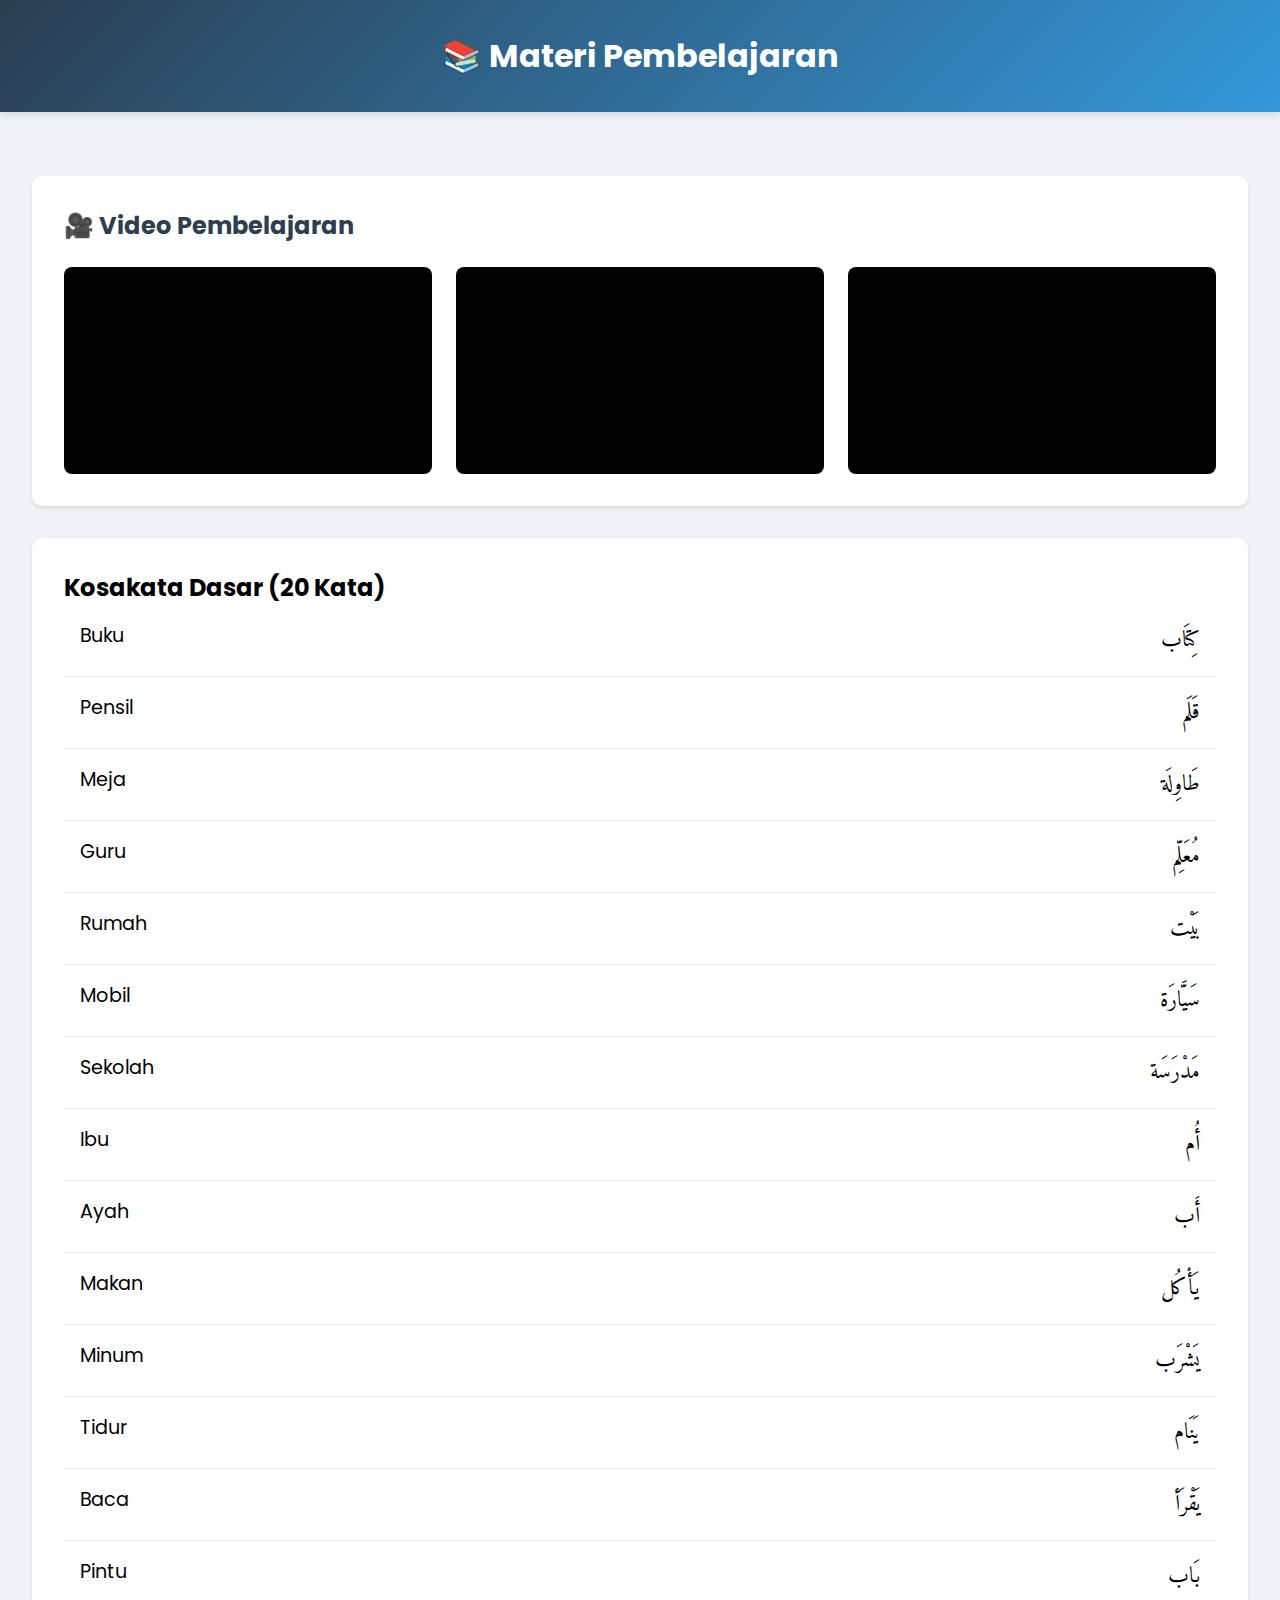
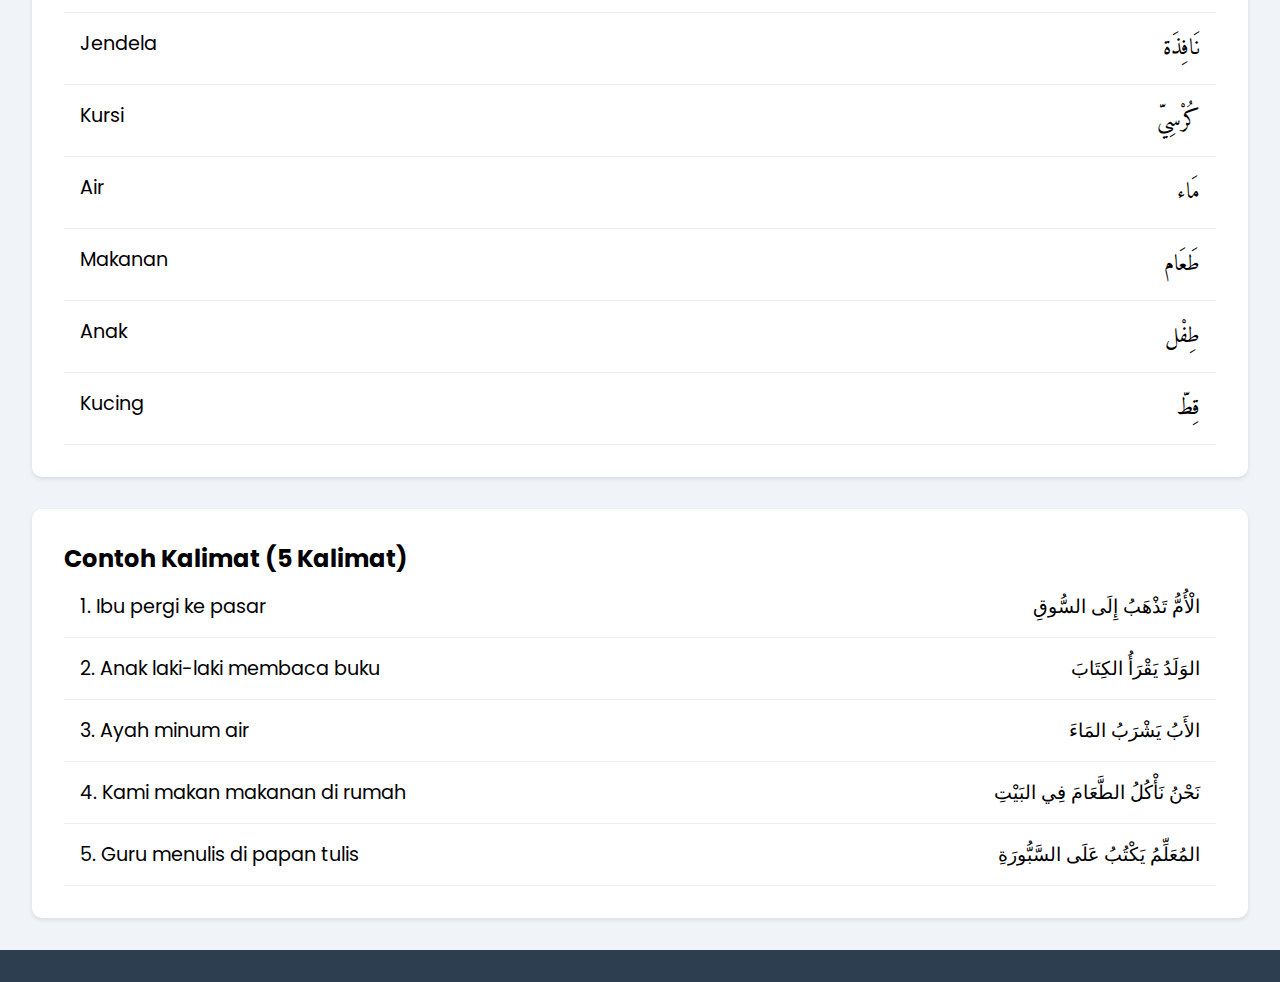
<file: buku.html>
<!DOCTYPE html>
<html lang="id">
<head>
    <!-- Bagian head sama seperti sebelumnya -->
    <meta charset="UTF-8">
    <meta name="viewport" content="width=device-width, initial-scale=1.0">
    <title>Materi Pembelajaran Bahasa Arab</title>
    <link rel="stylesheet" href="style.css">
    <link href="https://fonts.googleapis.com/css2?family=Poppins:wght@400;600&display=swap" rel="stylesheet">
    <link href="https://fonts.googleapis.com/css2?family=Amiri&display=swap" rel="stylesheet">
</head>
<body>
    <header>
        <h1>📚 Materi Pembelajaran</h1>
    </header>

    <main class="container">
        <section class="video-pembelajaran">
            <h2>🎥 Video Pembelajaran</h2>
            <div class="video-grid">
                <!-- Video 1 -->
                <div class="video-wrapper">
                    <iframe 
                        src="https://www.youtube.com/embed/146a9IU2U0I" 
                        title="Pengenalan Bahasa Arab Dasar" 
                        frameborder="0" 
                        allow="accelerometer; autoplay; clipboard-write; encrypted-media; gyroscope; picture-in-picture" 
                        allowfullscreen>
                    </iframe>
                </div>
        
                <!-- Video 2 -->
                <div class="video-wrapper">
                    <iframe
                        src="https://www.youtube.com/embed/rm694g3Daxw" 
                        title="Kosakata Harian Bahasa Arab"
                        frameborder="0"
                        allow="accelerometer; autoplay; clipboard-write; encrypted-media; gyroscope; picture-in-picture"
                        allowfullscreen>
                    </iframe>
                </div>
        
                <!-- Video 3 -->
                <div class="video-wrapper">
                    <iframe
                        src="https://www.youtube.com/embed/nqCoofCcRqs"
                        title="Pola Kalimat Sederhana"
                        frameborder="0"
                        allow="accelerometer; autoplay; clipboard-write; encrypted-media; gyroscope; picture-in-picture"
                        allowfullscreen>
                    </iframe>
                </div>
                
            </div>
        </section>

        <section class="materi">
            <div class="kosakata-item">
                <h2>Kosakata Dasar (20 Kata)</h2>
                <div class="kata">
                    <span>Buku</span>
                    <span dir="rtl">كِتَاب</span>
                </div>
                <div class="kata">
                    <span>Pensil</span>
                    <span dir="rtl">قَلَم</span>
                </div>
                <div class="kata">
                    <span>Meja</span>
                    <span dir="rtl">طَاوِلَة</span>
                </div>
                <div class="kata">
                    <span>Guru</span>
                    <span dir="rtl">مُعَلِّم</span>
                </div>
                <div class="kata">
                    <span>Rumah</span>
                    <span dir="rtl">بَيْت</span>
                </div>
                <div class="kata">
                    <span>Mobil</span>
                    <span dir="rtl">سَيَّارَة</span>
                </div>
                <div class="kata">
                    <span>Sekolah</span>
                    <span dir="rtl">مَدْرَسَة</span>
                </div>
                <div class="kata">
                    <span>Ibu</span>
                    <span dir="rtl">أُم</span>
                </div>
                <div class="kata">
                    <span>Ayah</span>
                    <span dir="rtl">أَب</span>
                </div>
                <div class="kata">
                    <span>Makan</span>
                    <span dir="rtl">يَأْكُل</span>
                </div>
                <div class="kata">
                    <span>Minum</span>
                    <span dir="rtl">يَشْرَب</span>
                </div>
                <div class="kata">
                    <span>Tidur</span>
                    <span dir="rtl">يَنَام</span>
                </div>
                <div class="kata">
                    <span>Baca</span>
                    <span dir="rtl">يَقْرَأ</span>
                </div>
                <div class="kata">
                    <span>Pintu</span>
                    <span dir="rtl">بَاب</span>
                </div>
                <div class="kata">
                    <span>Jendela</span>
                    <span dir="rtl">نَافِذَة</span>
                </div>
                <div class="kata">
                    <span>Kursi</span>
                    <span dir="rtl">كُرْسِيّ</span>
                </div>
                <div class="kata">
                    <span>Air</span>
                    <span dir="rtl">مَاء</span>
                </div>
                <div class="kata">
                    <span>Makanan</span>
                    <span dir="rtl">طَعَام</span>
                </div>
                <div class="kata">
                    <span>Anak</span>
                    <span dir="rtl">طِفْل</span>
                </div>
                <div class="kata">
                    <span>Kucing</span>
                    <span dir="rtl">قِطّ</span>
                </div>
            </div>

            <div class="kalimat">
                <h2>Contoh Kalimat (5 Kalimat)</h2>
                <div class="kata">
                    <p>1. Ibu pergi ke pasar</p>
                    <p dir="rtl">الْأُمُّ تَذْهَبُ إِلَى السُّوقِ</p>
                </div>
                <div class="kata">
                    <p>2. Anak laki-laki membaca buku</p>
                    <p dir="rtl">الوَلَدُ يَقْرَأُ الكِتَابَ</p>
                </div>
                <div class="kata">
                    <p>3. Ayah minum air</p>
                    <p dir="rtl">الأَبُ يَشْرَبُ المَاءَ</p>
                </div>
                <div class="kata">
                    <p>4. Kami makan makanan di rumah</p>
                    <p dir="rtl">نَحْنُ نَأْكُلُ الطَّعَامَ فِي البَيْتِ</p>
                </div>
                <div class="kata">
                    <p>5. Guru menulis di papan tulis</p>
                    <p dir="rtl">المُعَلِّمُ يَكْتُبُ عَلَى السَّبُّورَةِ</p>
                </div>
            </div>
        </section>
    </main>

    <footer>
        <!-- Footer sama seperti sebelumnya -->
    </footer>
</body>
</html>
</file>
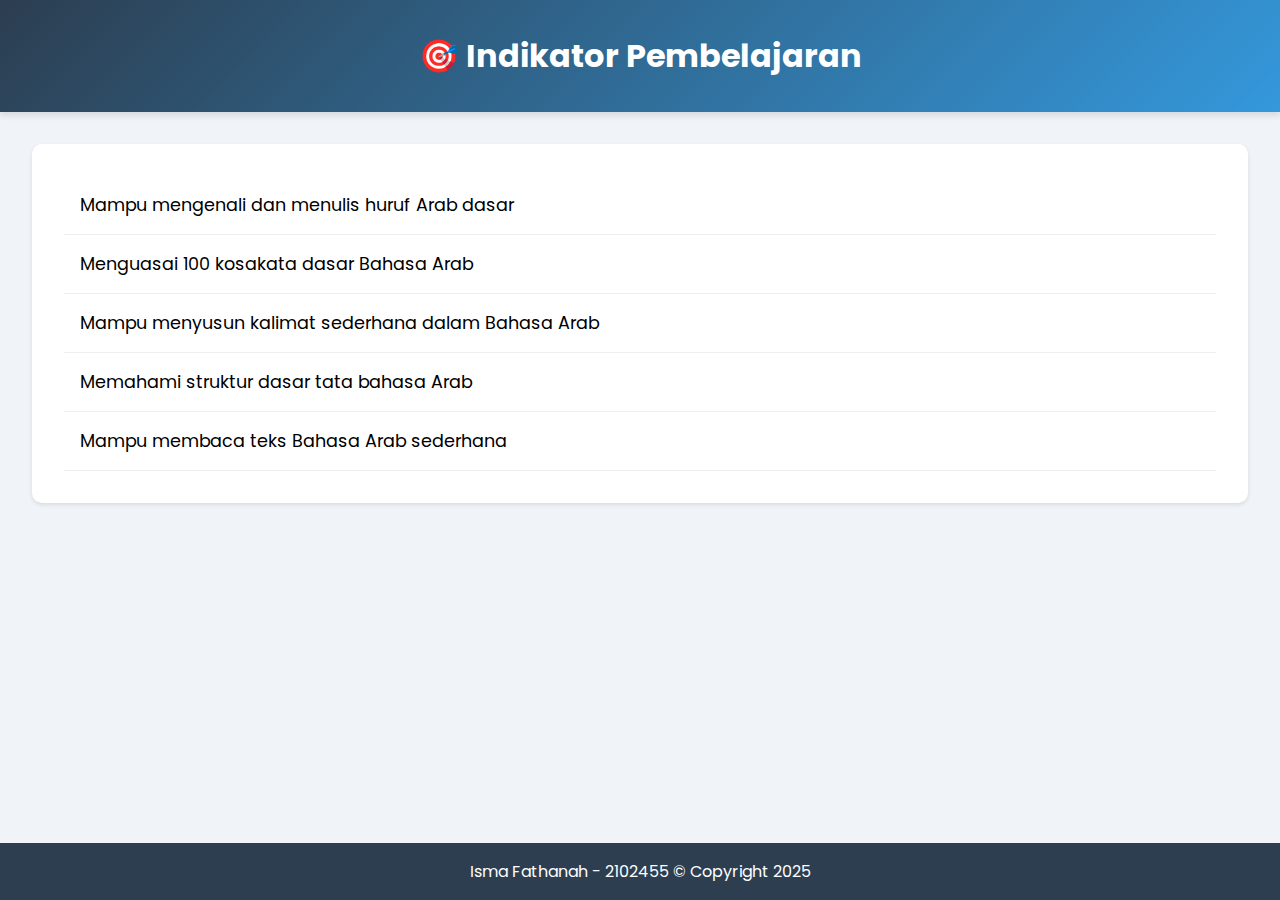
<file: indikator.html>
<!DOCTYPE html>
<html lang="id">
<head>
    <meta charset="UTF-8">
    <meta name="viewport" content="width=device-width, initial-scale=1.0">
    <title>Indikator Pembelajaran</title>
    <link rel="stylesheet" href="style.css">
    <link href="https://fonts.googleapis.com/css2?family=Poppins:wght@400;600&display=swap" rel="stylesheet">
</head>
<body>
    <header>
        <h1>🎯 Indikator Pembelajaran</h1>
    </header>

    <main class="container">
        <section class="indikator">
            <ul>
                <li>Mampu mengenali dan menulis huruf Arab dasar</li>
                <li>Menguasai 100 kosakata dasar Bahasa Arab</li>
                <li>Mampu menyusun kalimat sederhana dalam Bahasa Arab</li>
                <li>Memahami struktur dasar tata bahasa Arab</li>
                <li>Mampu membaca teks Bahasa Arab sederhana</li>
            </ul>
        </section>
    </main>

    <footer>
        <p>Isma Fathanah - 2102455 © Copyright 2025</p>
    </footer>
</body>
</html>
</file>
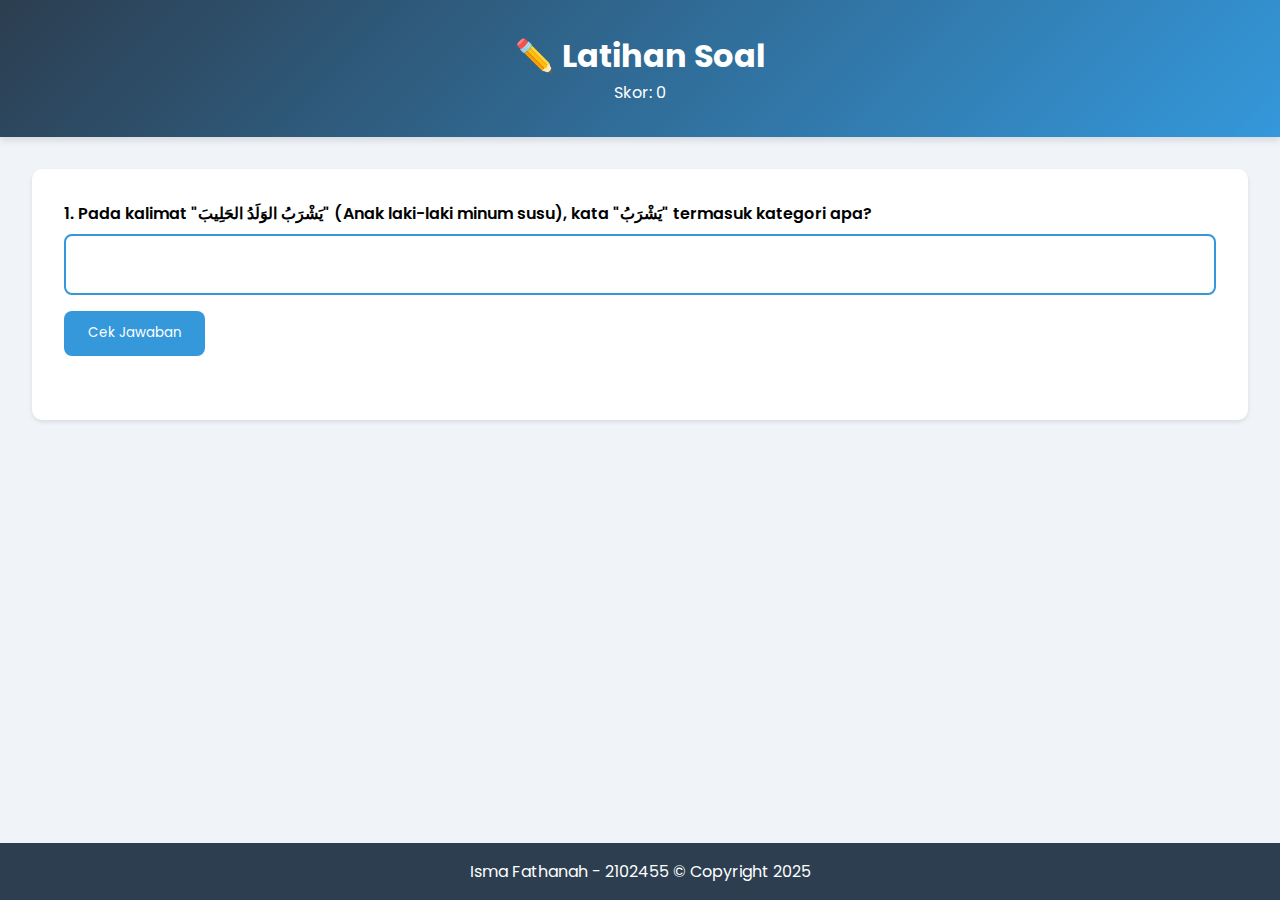
<file: latihan2.html>
<!DOCTYPE html>
<html lang="id">
<head>
    <meta charset="UTF-8">
    <meta name="viewport" content="width=device-width, initial-scale=1.0">
    <title>Latihan Bahasa Arab</title>
    <link rel="stylesheet" href="style.css">
    <link href="https://fonts.googleapis.com/css2?family=Poppins:wght@400;600&display=swap" rel="stylesheet">
    <link href="https://fonts.googleapis.com/css2?family=Amiri&display=swap" rel="stylesheet">
</head>
<body>
    <header>
        <h1>✏️ Latihan Soal</h1>
        <div id="skor">Skor: 0</div>
    </header>

    <main class="container">
        <form id="latihanForm" class="soal-container">
            <!-- Soal akan di-generate oleh JavaScript -->
        </form>
    </main>

    <footer>
        <p>Isma Fathanah - 2102455 © Copyright 2025</p>
    </footer>

    <script>
        const semuaSoalData = [
    // Contoh identifikasi unsur kalimat
    { 
        soal: 'Kalimat: "ذَهَبَ الطَّالِبُ إِلَى المَدْرَسَةِ" (Siswa pergi ke sekolah). Mana yang menjadi فَاعِل (subjek)?',
        jawaban: "الطَّالِبُ" 
    },
    { 
        soal: 'Pada kalimat "يَقْرَأُ الوَلَدُ الكِتَابَ" (Anak laki-laki membaca buku), kata "الكِتَابَ" termasuk kategori apa?',
        jawaban: "مَفْعُول بِه (objek)" 
    },
    
    // Contoh terjemahan + analisis
    { 
        soal: 'Terjemahkan: "Ibu memasak makanan" lalu identifikasi predikatnya',
        jawaban: "تَطْبُخُ (kata kerja memasak)" 
    },
    { 
        soal: 'Dari kalimat "الْمُدَرِّسُ يُشَرِّحُ الدَّرْسَ" (Guru menjelaskan pelajaran), mana yang menjadi مُبْتَدَأ (subjek)?',
        jawaban: "الْمُدَرِّسُ" 
    },
    
    // Contoh analogi dengan bahasa Indonesia
    { 
        soal: 'Dalam kalimat "أَكَلَ زَيْدٌ التُّفَّاحَةَ" (Zaid memakan apel), kata "زَيْدٌ" berperan sebagai...',
        jawaban: "فَاعِل (subjek)" 
    },
    { 
        soal: 'Pada kalimat "يَلْعَبُ الأَطْفَالُ فِي الحَدِيقَةِ" (Anak-anak bermain di taman), mana yang menjadi ظَرْف مَكَان (keterangan tempat)?',
        jawaban: "فِي الحَدِيقَةِ" 
    },
    
    // Contoh format sesuai permintaan user
    { 
        soal: 'Kalimat: "أَنَا آكُلُ الأُرُزَّ" (Saya makan nasi). Kata "أَنَا" termasuk kategori apa?',
        jawaban: "مُبْتَدَأ (subjek)" 
    },
    { 
        soal: 'Dari kalimat "اَلطَّالِبَةُ تَكْتُبُ الدَّرْسَ" (Siswi menulis pelajaran), mana yang menjadi خَبَر (predikat)?',
        jawaban: "تَكْتُبُ" 
    },
    
    // Contoh kombinasi terjemahan + analisis
    { 
        soal: 'Terjemahkan "Ayah membaca koran" ke bahasa Arab lalu identifikasi objeknya',
        jawaban: "يَقْرَأُ الأَبُ الجَرِيدَةَ (الجَرِيدَةَ = objek)" 
    },
    { 
        soal: 'Pada kalimat "يَشْرَبُ الوَلَدُ الحَلِيبَ" (Anak laki-laki minum susu), kata "يَشْرَبُ" termasuk kategori apa?',
        jawaban: "فِعْل (kata kerja/predikat)" 
    }
];

        // Acak soal dan pilih 10
        const soalAcak = shuffleArray([...semuaSoalData]).slice(0, 10);
        let soalAktif = 0;
        let skor = 0;

        // Generate soal
        const form = document.getElementById('latihanForm');
        soalAcak.forEach((soal, index) => {
            const divSoal = document.createElement('div');
            divSoal.className = `soal ${index === 0 ? 'aktif' : ''}`;
            divSoal.innerHTML = `
                <label>${index + 1}. ${soal.soal}</label>
                <input type="text" required dir="rtl" ${soal.soal.includes('Terjemahkan') ? 'style="height:50px"' : ''}>
                <button type="button" class="cek-jawaban">Cek Jawaban</button>
            `;
            form.appendChild(divSoal);
        });

        // Fungsi pengacakan
        function shuffleArray(array) {
            for (let i = array.length - 1; i > 0; i--) {
                const j = Math.floor(Math.random() * (i + 1));
                [array[i], array[j]] = [array[j], array[i]];
            }
            return array;
        }

        // Handle jawaban
        document.querySelectorAll('.cek-jawaban').forEach((button, index) => {
            button.addEventListener('click', (e) => {
                const currentSoal = e.target.closest('.soal');
                const input = currentSoal.querySelector('input');
                const nilaiInput = input.value.trim();
                
                // Validasi input kosong
                if (!nilaiInput) {
                    alert('Silakan isi jawaban terlebih dahulu!');
                    return;
                }

                // Nonaktifkan input dan tombol
                input.disabled = true;
                e.target.disabled = true;

                // Cek jawaban
                if (nilaiInput === soalAcak[index].jawaban) {
                    input.style.setProperty('border', '2px solid #2ecc71', 'important');
                    input.style.setProperty('background-color', '#e8f5e9', 'important');
                    skor += 10;
                    document.getElementById('skor').textContent = `Skor: ${skor}`;
                    new Audio('true.mp3').play();
                } else {
                    input.style.setProperty('border', '2px solid #e74c3c', 'important');
                    input.style.setProperty('background-color', '#ffebee', 'important');
                    new Audio('false.mp3').play();
                }

                // Update status soal aktif
                // Tambahkan delay 300ms sebelum pindah soal
        setTimeout(() => {
            void input.offsetWidth; // Reflow
            setTimeout(() => {
            const semuaSoal = document.querySelectorAll('.soal');
            currentSoal.classList.remove('aktif');
            
            let nextIndex = index + 1;
            while(nextIndex < semuaSoal.length && semuaSoal[nextIndex].querySelector('input').disabled) {
                nextIndex++;
            }

            if(nextIndex < semuaSoal.length) {
                semuaSoal[nextIndex].classList.add('aktif');
                window.scrollTo({
                    top: semuaSoal[nextIndex].offsetTop - 100,
                    behavior: 'smooth'
                });
            } else {
                form.classList.add('selesai');
                semuaSoal.forEach(soal => {
                    soal.classList.remove('aktif');
                    soal.style.opacity = 1;
                    soal.style.pointerEvents = 'none';
                });
                
                window.scrollTo({
                    top: 0,
                    behavior: 'smooth'
                });
                
                const resultHTML = `
                    <div class="hasil-akhir">
                        <h2>🏁 Latihan Selesai! 🎉</h2>
                        <h3>Skor Akhir: ${skor}/100</h3>
                        <div class="soal-review">
                            ${Array.from(semuaSoal).map((soal, i) => `
                                <div class="review-item">
                                    <div class="soal-text">${i + 1}. ${soalAcak[i].soal}</div>
                                    <div class="jawaban-user">Jawaban Anda: ${soal.querySelector('input').value}</div>
                                    <div class="jawaban-benar">Jawaban Benar: ${soalAcak[i].jawaban}</div>
                                </div>
                            `).join('')}
                        </div>
                        <button onclick="window.location.reload()">🔄 Coba Lagi</button>
                    </div>
                `;
                
                form.innerHTML = resultHTML;
            }
        }, 300);
        }, 100) // Delay 300ms untuk melihat perubahan warna, atur disini untuk durasi berubah warna
    });
        });
    </script>
</body>
</html>
</file>
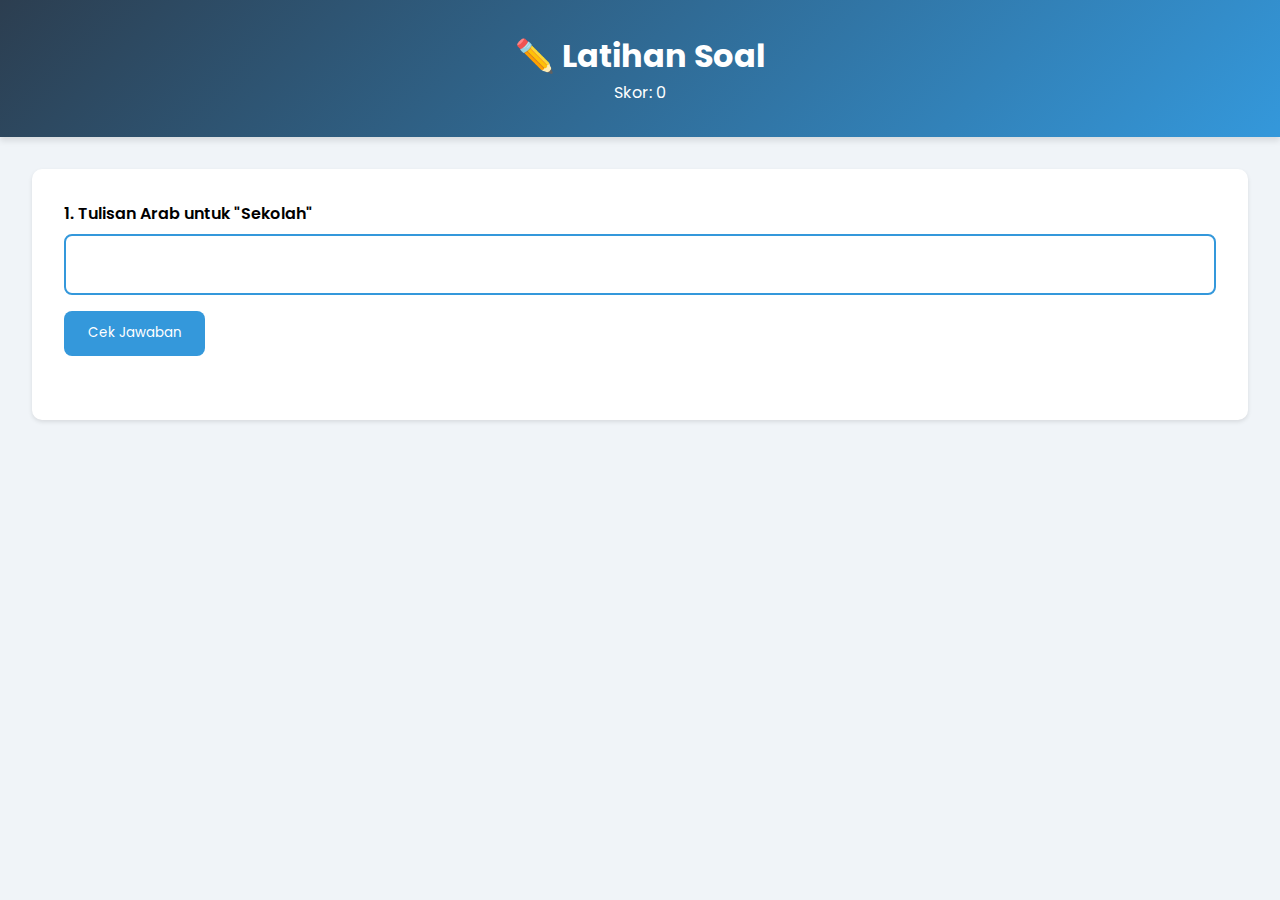
<file: latihans.html>
<!DOCTYPE html>
<html lang="id">
<head>
    <meta charset="UTF-8">
    <meta name="viewport" content="width=device-width, initial-scale=1.0">
    <title>Latihan Bahasa Arab</title>
    <link rel="stylesheet" href="style.css">
    <link href="https://fonts.googleapis.com/css2?family=Poppins:wght@400;600&display=swap" rel="stylesheet">
    <link href="https://fonts.googleapis.com/css2?family=Amiri&display=swap" rel="stylesheet">
</head>
<body>
    <header>
        <h1>✏️ Latihan Soal</h1>
        <div id="skor">Skor: 0</div>
    </header>

    <main class="container">
        <form id="latihanForm" class="soal-container">
            <!-- Soal akan di-generate oleh JavaScript -->
        </form>
    </main>

    <script>
        const semuaSoalData = [
            { soal: 'Tulisan Arab untuk "Buku"', jawaban: "كِتَاب" },
            { soal: 'Tulisan Arab untuk "Pensil"', jawaban: "قَلَم" },
            { soal: 'Tulisan Arab untuk "Rumah"', jawaban: "بَيْت" },
            { soal: 'Tulisan Arab untuk "Makan"', jawaban: "يَأْكُل" },
            { soal: 'Tulisan Arab untuk "Guru"', jawaban: "مُعَلِّم" },
            { soal: 'Tulisan Arab untuk "Sekolah"', jawaban: "مَدْرَسَة" },
            { soal: 'Tulisan Arab untuk "Minum"', jawaban: "يَشْرَب" },
            { soal: 'Tulisan Arab untuk "Kursi"', jawaban: "كُرْسِيّ" },
            { soal: 'Tulisan Arab untuk "Air"', jawaban: "مَاء" },
            { soal: 'Tulisan Arab untuk "Anak"', jawaban: "طِفْل" },
            { soal: 'Terjemahkan: "Ibu pergi ke pasar"', jawaban: "الْأُمُّ تَذْهَبُ إِلَى السُّوقِ" },
            { soal: 'Terjemahkan: "Ayah minum air"', jawaban: "الأَبُ يَشْرَبُ المَاءَ" },
            { soal: 'Terjemahkan: "Guru menulis di papan tulis"', jawaban: "المُعَلِّمُ يَكْتُبُ عَلَى السَّبُّورَةِ" }
        ];

        // Acak soal dan pilih 10
        const soalAcak = shuffleArray([...semuaSoalData]).slice(0, 10);
        let soalAktif = 0;
        let skor = 0;

        // Generate soal
        const form = document.getElementById('latihanForm');
        soalAcak.forEach((soal, index) => {
            const divSoal = document.createElement('div');
            divSoal.className = `soal ${index === 0 ? 'aktif' : ''}`;
            divSoal.innerHTML = `
                <label>${index + 1}. ${soal.soal}</label>
                <input type="text" required dir="rtl" ${soal.soal.includes('Terjemahkan') ? 'style="height:50px"' : ''}>
                <button type="button" class="cek-jawaban">Cek Jawaban</button>
            `;
            form.appendChild(divSoal);
        });

        // Fungsi pengacakan
        function shuffleArray(array) {
            for (let i = array.length - 1; i > 0; i--) {
                const j = Math.floor(Math.random() * (i + 1));
                [array[i], array[j]] = [array[j], array[i]];
            }
            return array;
        }

        // Handle jawaban
        document.querySelectorAll('.cek-jawaban').forEach((button, index) => {
            button.addEventListener('click', (e) => {
                const currentSoal = e.target.closest('.soal');
                const input = currentSoal.querySelector('input');
                const nilaiInput = input.value.trim();
                
                // Validasi input kosong
                if (!nilaiInput) {
                    alert('Silakan isi jawaban terlebih dahulu!');
                    return;
                }

                // Nonaktifkan input dan tombol
                input.disabled = true;
                e.target.disabled = true;

                // Cek jawaban
                if (nilaiInput === soalAcak[index].jawaban) {
                    input.style.setProperty('border', '2px solid #2ecc71', 'important');
                    input.style.setProperty('background-color', '#e8f5e9', 'important');
                    skor += 10;
                    document.getElementById('skor').textContent = `Skor: ${skor}`;
                    new Audio('true.mp3').play();
                } else {
                    input.style.setProperty('border', '2px solid #e74c3c', 'important');
                    input.style.setProperty('background-color', '#ffebee', 'important');
                    new Audio('false.mp3').play();
                }

                // Update status soal aktif
                // Tambahkan delay 300ms sebelum pindah soal
        setTimeout(() => {
            void input.offsetWidth; // Reflow
            setTimeout(() => {
            const semuaSoal = document.querySelectorAll('.soal');
            currentSoal.classList.remove('aktif');
            
            let nextIndex = index + 1;
            while(nextIndex < semuaSoal.length && semuaSoal[nextIndex].querySelector('input').disabled) {
                nextIndex++;
            }

            if(nextIndex < semuaSoal.length) {
                semuaSoal[nextIndex].classList.add('aktif');
                window.scrollTo({
                    top: semuaSoal[nextIndex].offsetTop - 100,
                    behavior: 'smooth'
                });
            } else {
                form.classList.add('selesai');
                semuaSoal.forEach(soal => {
                    soal.classList.remove('aktif');
                    soal.style.opacity = 1;
                    soal.style.pointerEvents = 'none';
                });
                
                window.scrollTo({
                    top: 0,
                    behavior: 'smooth'
                });
                
                const resultHTML = `
                    <div class="hasil-akhir">
                        <h2>🏁 Latihan Selesai! 🎉</h2>
                        <h3>Skor Akhir: ${skor}/100</h3>
                        <div class="soal-review">
                            ${Array.from(semuaSoal).map((soal, i) => `
                                <div class="review-item">
                                    <div class="soal-text">${i + 1}. ${soalAcak[i].soal}</div>
                                    <div class="jawaban-user">Jawaban Anda: ${soal.querySelector('input').value}</div>
                                    <div class="jawaban-benar">Jawaban Benar: ${soalAcak[i].jawaban}</div>
                                </div>
                            `).join('')}
                        </div>
                        <button onclick="window.location.reload()">🔄 Coba Lagi</button>
                    </div>
                `;
                
                form.innerHTML = resultHTML;
            }
        }, 300);
        }, 100) // Delay 300ms untuk melihat perubahan warna, atur disini untuk durasi berubah warna
    });
        });
    </script>
</body>
</html>
</file>
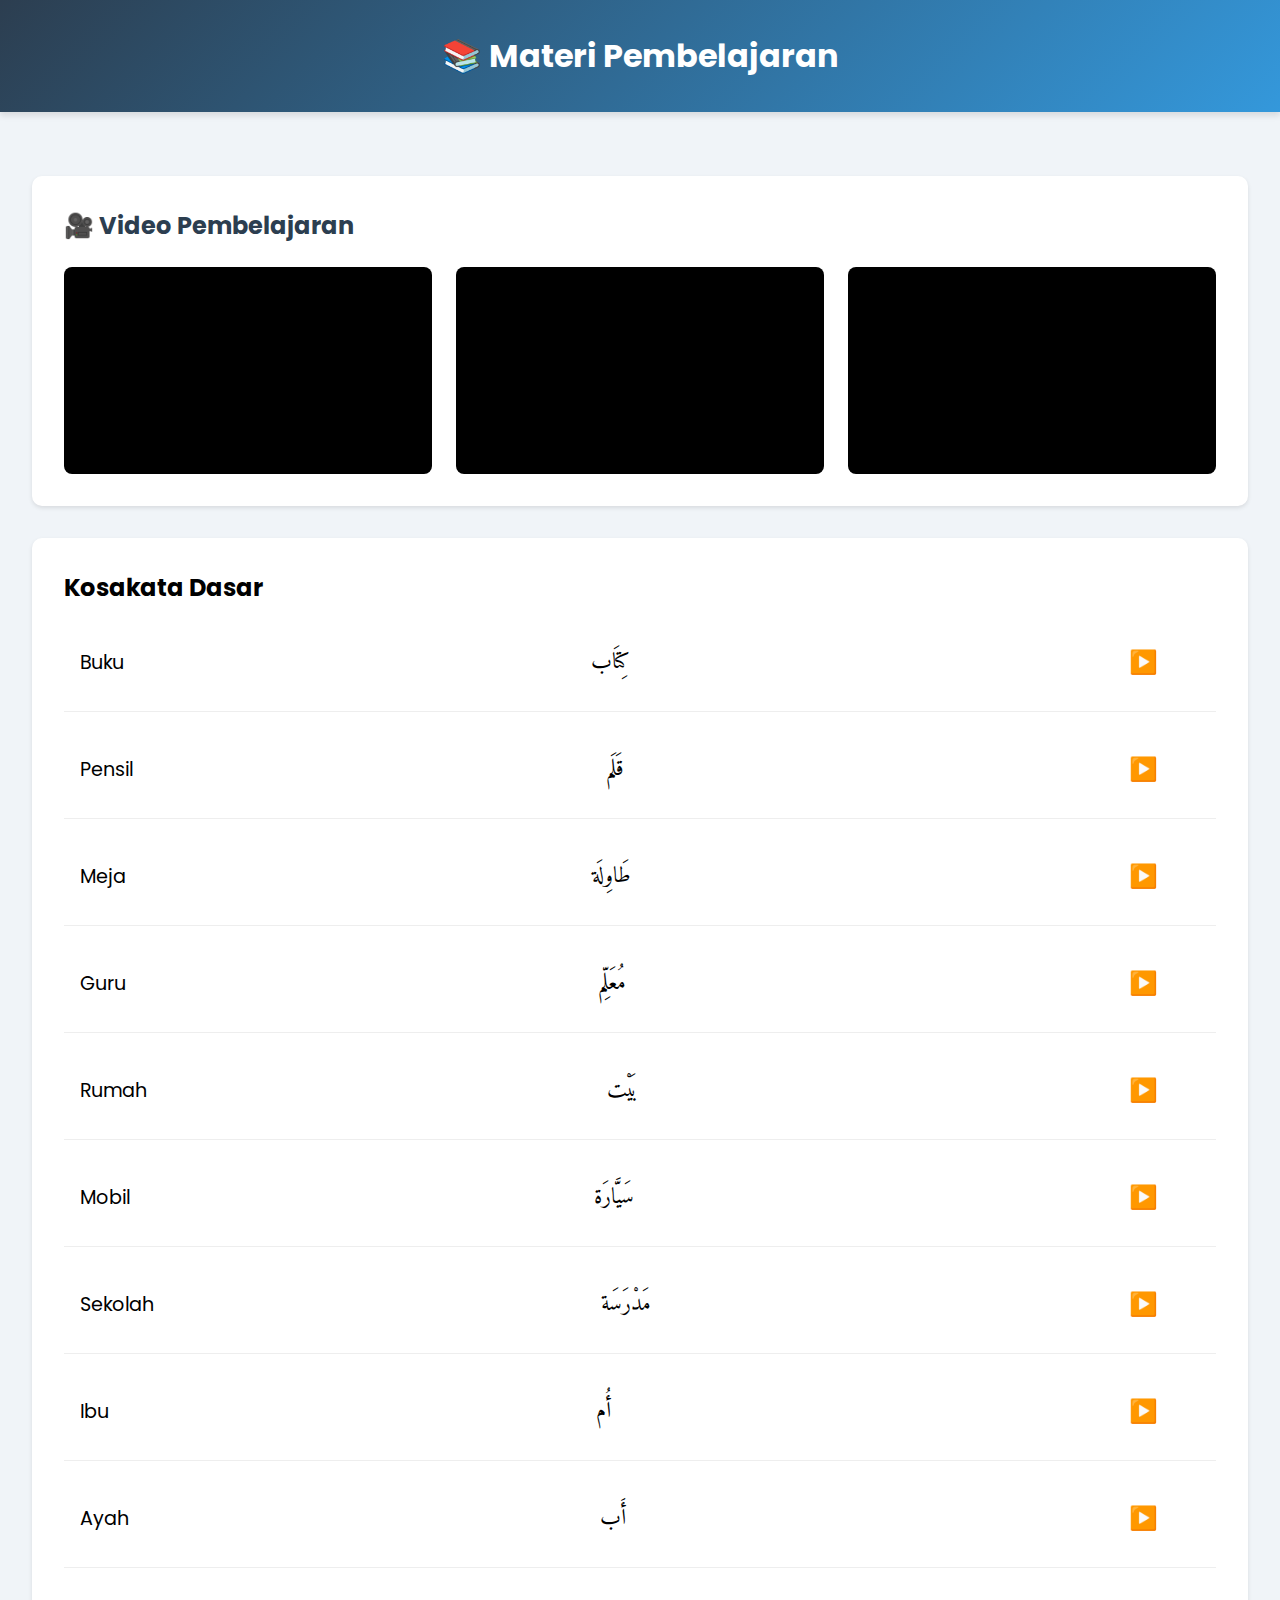
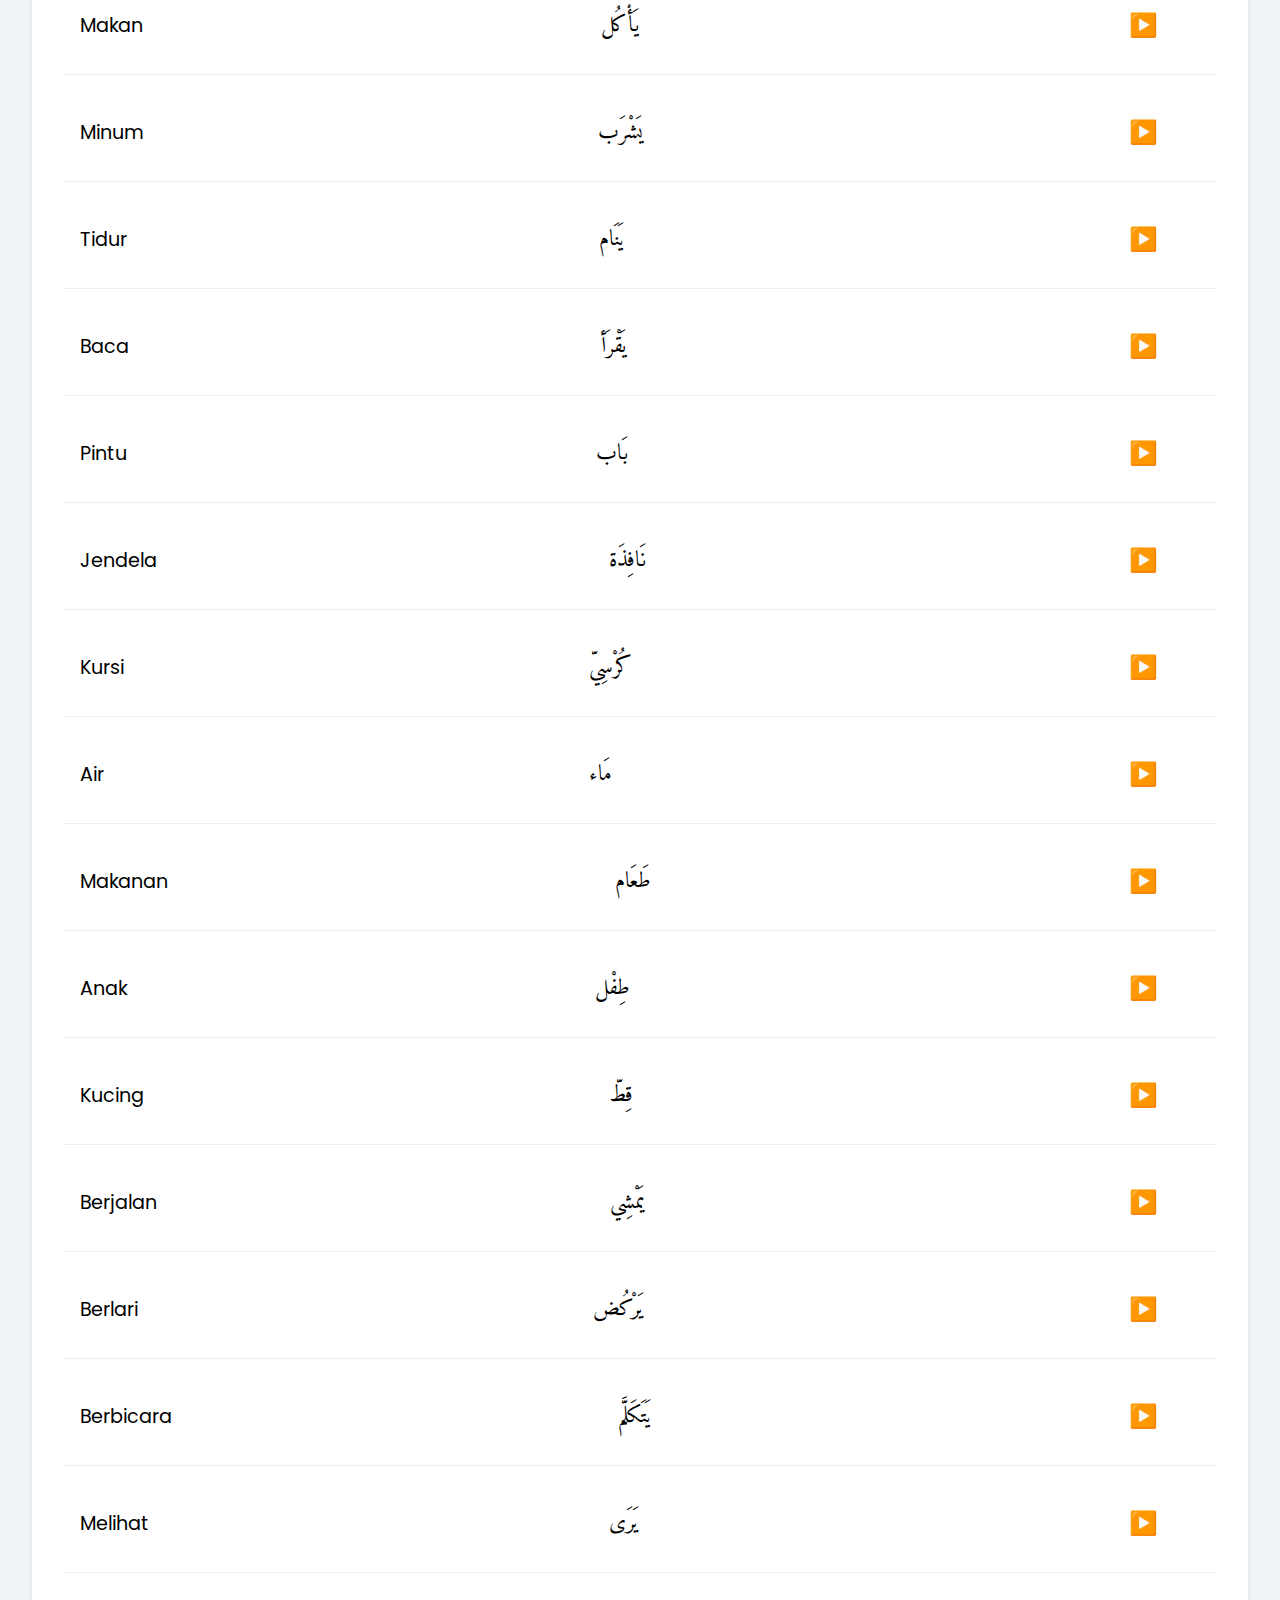
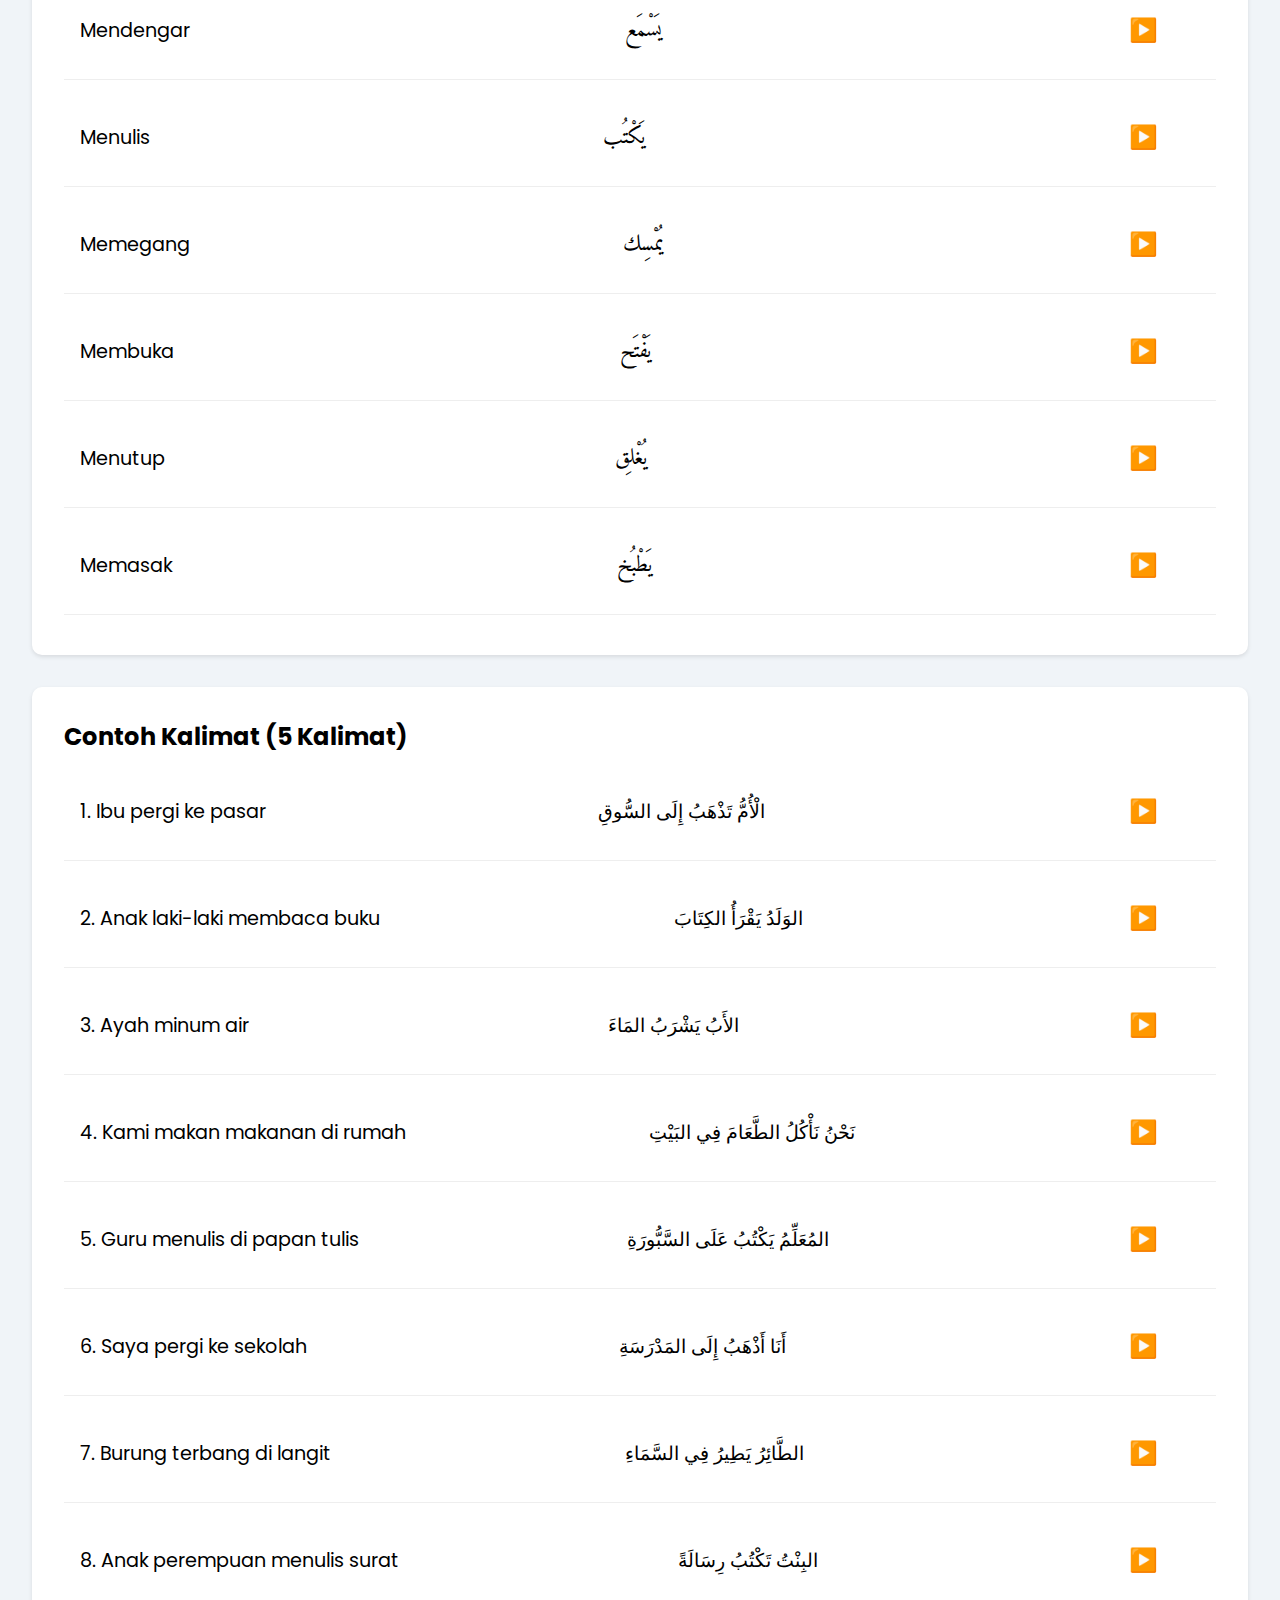
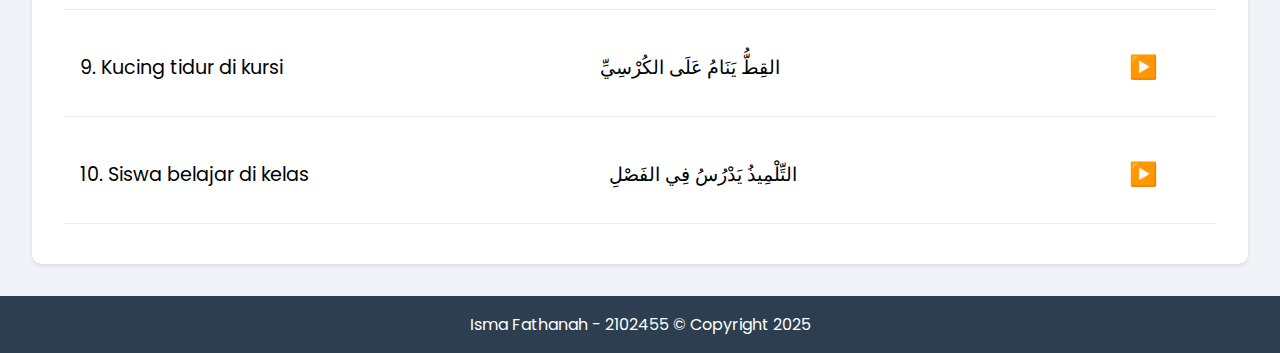
<file: pages/buku.html>
<!DOCTYPE html>
<html lang="id">
<head>
    <!-- Bagian head sama seperti sebelumnya -->
    <meta charset="UTF-8">
    <meta name="viewport" content="width=device-width, initial-scale=1.0">
    <title>Materi Pembelajaran Bahasa Arab</title>
    <link rel="stylesheet" href="../style/style.css">
    <link href="https://fonts.googleapis.com/css2?family=Poppins:wght@400;600&display=swap" rel="stylesheet">
    <link href="https://fonts.googleapis.com/css2?family=Amiri&display=swap" rel="stylesheet">
</head>
<body>
    <header>
        <h1>📚 Materi Pembelajaran</h1>
    </header>

    <main class="container">
        <section class="video-pembelajaran">
            <h2>🎥 Video Pembelajaran</h2>
            <div class="video-grid">
                <!-- Video 1 -->
                <div class="video-wrapper">
                    <iframe 
                        src="https://www.youtube.com/embed/146a9IU2U0I" 
                        title="Pengenalan Bahasa Arab Dasar" 
                        frameborder="0" 
                        allow="accelerometer; autoplay; clipboard-write; encrypted-media; gyroscope; picture-in-picture" 
                        allowfullscreen>
                    </iframe>
                </div>
        
                <!-- Video 2 -->
                <div class="video-wrapper">
                    <iframe
                        src="https://www.youtube.com/embed/rm694g3Daxw" 
                        title="Kosakata Harian Bahasa Arab"
                        frameborder="0"
                        allow="accelerometer; autoplay; clipboard-write; encrypted-media; gyroscope; picture-in-picture"
                        allowfullscreen>
                    </iframe>
                </div>
        
                <!-- Video 3 -->
                <div class="video-wrapper">
                    <iframe
                        src="https://www.youtube.com/embed/nqCoofCcRqs"
                        title="Pola Kalimat Sederhana"
                        frameborder="0"
                        allow="accelerometer; autoplay; clipboard-write; encrypted-media; gyroscope; picture-in-picture"
                        allowfullscreen>
                    </iframe>
                </div>
                
            </div>
        </section>

        <section class="materi">
            <div class="kosakata-item">
                <h2>Kosakata Dasar</h2>
                <div class="kata" data-audio="kitab.mp3">
                    <span>Buku</span>
                    <span dir="rtl">كِتَاب</span>
                    <button class="play-button" onclick="playAudio(this)">▶️</button>
                </div>
                <div class="kata" data-audio="pensil.mp3">
                    <span>Pensil</span>
                    <span dir="rtl">قَلَم</span>
                    <button class="play-button" onclick="playAudio(this)">▶️</button>
                </div>
                <div class="kata" data-audio="meja.mp3">
                    <span>Meja</span>
                    <span dir="rtl">طَاوِلَة</span>
                    <button class="play-button" onclick="playAudio(this)">▶️</button>
                </div>
                <div class="kata" data-audio="guru.mp3">
                    <span>Guru</span>
                    <span dir="rtl">مُعَلِّم</span>
                    <button class="play-button" onclick="playAudio(this)">▶️</button>
                </div>
                <div class="kata" data-audio="rumah.mp3">
                    <span>Rumah</span>
                    <span dir="rtl">بَيْت</span>
                    <button class="play-button" onclick="playAudio(this)">▶️</button>
                </div>
                <div class="kata" data-audio="mobil.mp3">
                    <span>Mobil</span>
                    <span dir="rtl">سَيَّارَة</span>
                    <button class="play-button" onclick="playAudio(this)">▶️</button>
                </div>
                <div class="kata" data-audio="sekolah.mp3 ">
                    <span>Sekolah</span>
                    <span dir="rtl">مَدْرَسَة</span>
                    <button class="play-button" onclick="playAudio(this)">▶️</button>
                </div>
                <div class="kata" data-audio="ibu.mp3">
                    <span>Ibu</span>
                    <span dir="rtl">أُم</span>
                    <button class="play-button" onclick="playAudio(this)">▶️</button>
                </div>
                <div class="kata" data-audio="ayah.mp3">
                    <span>Ayah</span>
                    <span dir="rtl">أَب</span>
                    <button class="play-button" onclick="playAudio(this)">▶️</button>
                </div>
                <div class="kata" data-audio="makan.mp3">
                    <span>Makan</span>
                    <span dir="rtl">يَأْكُل</span>
                    <button class="play-button" onclick="playAudio(this)">▶️</button>
                </div>
                <div class="kata" data-audio="minum.mp3">
                    <span>Minum</span>
                    <span dir="rtl">يَشْرَب</span>
                    <button class="play-button" onclick="playAudio(this)">▶️</button>
                </div>
                <div class="kata" data-audio="tidur.mp3">
                    <span>Tidur</span>
                    <span dir="rtl">يَنَام</span>
                    <button class="play-button" onclick="playAudio(this)">▶️</button>
                </div>
                <div class="kata" data-audio="baca.mp3">
                    <span>Baca</span>
                    <span dir="rtl">يَقْرَأ</span>
                    <button class="play-button" onclick="playAudio(this)">▶️</button>
                </div>
                <div class="kata" data-audio="pintu.mp3">
                    <span>Pintu</span>
                    <span dir="rtl">بَاب</span>
                    <button class="play-button" onclick="playAudio(this)">▶️</button>
                </div>
                <div class="kata" data-audio="jendela.mp3">
                    <span>Jendela</span>
                    <span dir="rtl">نَافِذَة</span>
                    <button class="play-button" onclick="playAudio(this)">▶️</button>
                </div>
                <div class="kata" data-audio="kursi.mp3">
                    <span>Kursi</span>
                    <span dir="rtl">كُرْسِيّ</span>
                    <button class="play-button" onclick="playAudio(this)">▶️</button>
                </div>
                <div class="kata" data-audio="air.mp3">
                    <span>Air</span>
                    <span dir="rtl">مَاء</span>
                    <button class="play-button" onclick="playAudio(this)">▶️</button>
                </div>
                <div class="kata" data-audio="makanan.mp3">
                    <span>Makanan</span>
                    <span dir="rtl">طَعَام</span>
                    <button class="play-button" onclick="playAudio(this)">▶️</button>
                </div>
                <div class="kata" data-audio="anak.mp3">
                    <span>Anak</span>
                    <span dir="rtl">طِفْل</span>
                    <button class="play-button" onclick="playAudio(this)">▶️</button>
                </div>
                <div class="kata" data-audio="kucing.mp3">
                    <span>Kucing</span>
                    <span dir="rtl">قِطّ</span>
                    <button class="play-button" onclick="playAudio(this)">▶️</button>
                </div>
                <div class="kata" data-audio="berjalan.mp3">
                    <span>Berjalan</span>
                    <span dir="rtl">يَمْشِي</span>
                    <button class="play-button" onclick="playAudio(this)">▶️</button>
                </div>
                <div class="kata" data-audio="berlari.mp3">
                    <span>Berlari</span>
                    <span dir="rtl">يَرْكُض</span>
                    <button class="play-button" onclick="playAudio(this)">▶️</button>
                </div>
                <div class="kata" data-audio="berbicara.mp3">
                    <span>Berbicara</span>
                    <span dir="rtl">يَتَكَلَّم</span>
                    <button class="play-button" onclick="playAudio(this)">▶️</button>
                </div>
                <div class="kata" data-audio="melihat.mp3">
                    <span>Melihat</span>
                    <span dir="rtl">يَرَى</span>
                    <button class="play-button" onclick="playAudio(this)">▶️</button>
                </div>
                <div class="kata" data-audio="mendengar.mp3">
                    <span>Mendengar</span>
                    <span dir="rtl">يَسْمَع</span>
                    <button class="play-button" onclick="playAudio(this)">▶️</button>
                </div>
                <div class="kata" data-audio="menulis.mp3">
                    <span>Menulis</span>
                    <span dir="rtl">يَكْتُب</span>
                    <button class="play-button" onclick="playAudio(this)">▶️</button>
                </div>
                <div class="kata" data-audio="memegang.mp3">
                    <span>Memegang</span>
                    <span dir="rtl">يُمْسِك</span>
                    <button class="play-button" onclick="playAudio(this)">▶️</button>
                </div>
                <div class="kata" data-audio="membuka.mp3">
                    <span>Membuka</span>
                    <span dir="rtl">يَفْتَح</span>
                    <button class="play-button" onclick="playAudio(this)">▶️</button>
                </div>
                <div class="kata" data-audio="menutup.mp3">
                    <span>Menutup</span>
                    <span dir="rtl">يُغْلِق</span>
                    <button class="play-button" onclick="playAudio(this)">▶️</button>
                </div>
                <div class="kata" data-audio="memasak.mp3">
                    <span>Memasak</span>
                    <span dir="rtl">يَطْبُخ</span>
                    <button class="play-button" onclick="playAudio(this)">▶️</button>
                </div>
                
            </div>

            <div class="kalimat">
                <h2>Contoh Kalimat (5 Kalimat)</h2>
                <div class="kata" data-audio="1.mp3">
                    <p>1. Ibu pergi ke pasar</p>
                    <p dir="rtl">الْأُمُّ تَذْهَبُ إِلَى السُّوقِ</p>
                    <button class="play-button" onclick="playAudio(this)">▶️</button>
                </div>
                <div class="kata" data-audio="2.mp3">
                    <p>2. Anak laki-laki membaca buku</p>
                    <p dir="rtl">الوَلَدُ يَقْرَأُ الكِتَابَ</p>
                    <button class="play-button" onclick="playAudio(this)">▶️</button>
                </div>
                <div class="kata" data-audio="3.mp3">
                    <p>3. Ayah minum air</p>
                    <p dir="rtl">الأَبُ يَشْرَبُ المَاءَ</p>
                    <button class="play-button" onclick="playAudio(this)">▶️</button>
                </div>
                <div class="kata" data-audio="4.mp3">
                    <p>4. Kami makan makanan di rumah</p>
                    <p dir="rtl">نَحْنُ نَأْكُلُ الطَّعَامَ فِي البَيْتِ</p>
                    <button class="play-button" onclick="playAudio(this)">▶️</button>
                </div>
                <div class="kata" data-audio="5.mp3">
                    <p>5. Guru menulis di papan tulis</p>
                    <p dir="rtl">المُعَلِّمُ يَكْتُبُ عَلَى السَّبُّورَةِ</p>
                    <button class="play-button" onclick="playAudio(this)">▶️</button>
                </div>
                <div class="kata" data-audio="6.mp3">
                    <p>6. Saya pergi ke sekolah</p>
                    <p dir="rtl">أَنَا أَذْهَبُ إِلَى المَدْرَسَةِ</p>
                    <button class="play-button" onclick="playAudio(this)">▶️</button>
                </div>
                <div class="kata" data-audio="7.mp3">
                    <p>7. Burung terbang di langit</p>
                    <p dir="rtl">الطَّائِرُ يَطِيرُ فِي السَّمَاءِ</p>
                    <button class="play-button" onclick="playAudio(this)">▶️</button>
                </div>
                <div class="kata" data-audio="8.mp3">
                    <p>8. Anak perempuan menulis surat</p>
                    <p dir="rtl">البِنْتُ تَكْتُبُ رِسَالَةً</p>
                    <button class="play-button" onclick="playAudio(this)">▶️</button>
                </div>
                <div class="kata" data-audio="9.mp3">
                    <p>9. Kucing tidur di kursi</p>
                    <p dir="rtl">القِطُّ يَنَامُ عَلَى الكُرْسِيِّ</p>
                    <button class="play-button" onclick="playAudio(this)">▶️</button>
                </div>
                <div class="kata" data-audio="10.mp3">
                    <p>10. Siswa belajar di kelas</p>
                    <p dir="rtl">التِّلْمِيذُ يَدْرُسُ فِي الفَصْلِ</p>
                    <button class="play-button" onclick="playAudio(this)">▶️</button>
                </div>
            </div>
            
        </section>
    </main>

    <footer>
        <p>Isma Fathanah - 2102455 © Copyright 2025</p>
    </footer>

    <script>
        let currentAudio = null;
    
        function playAudio(button) {
            // Hentikan audio yang sedang bermain
            if(currentAudio) {
                currentAudio.pause();
                currentAudio.currentTime = 0;
                button.classList.remove('playing');
            }
    
            // Dapatkan elemen parent
            const parentDiv = button.closest('.kata');
            const audioFile = parentDiv.getAttribute('data-audio');
            
            // Buat objek audio
            const audioPath = `../assets/audio/${audioFile}`;
            currentAudio = new Audio(audioPath);
    
            // Update tampilan tombol
            button.classList.add('playing');
    
            // Event handler saat audio selesai
            currentAudio.addEventListener('ended', () => {
                button.classList.remove('playing');
            });
    
            // Mulai mainkan audio
            currentAudio.play().catch(error => {
                console.error('Gagal memainkan audio:', error);
                button.classList.remove('playing');
            });
        }
    </script>
</body>
</html>
</file>
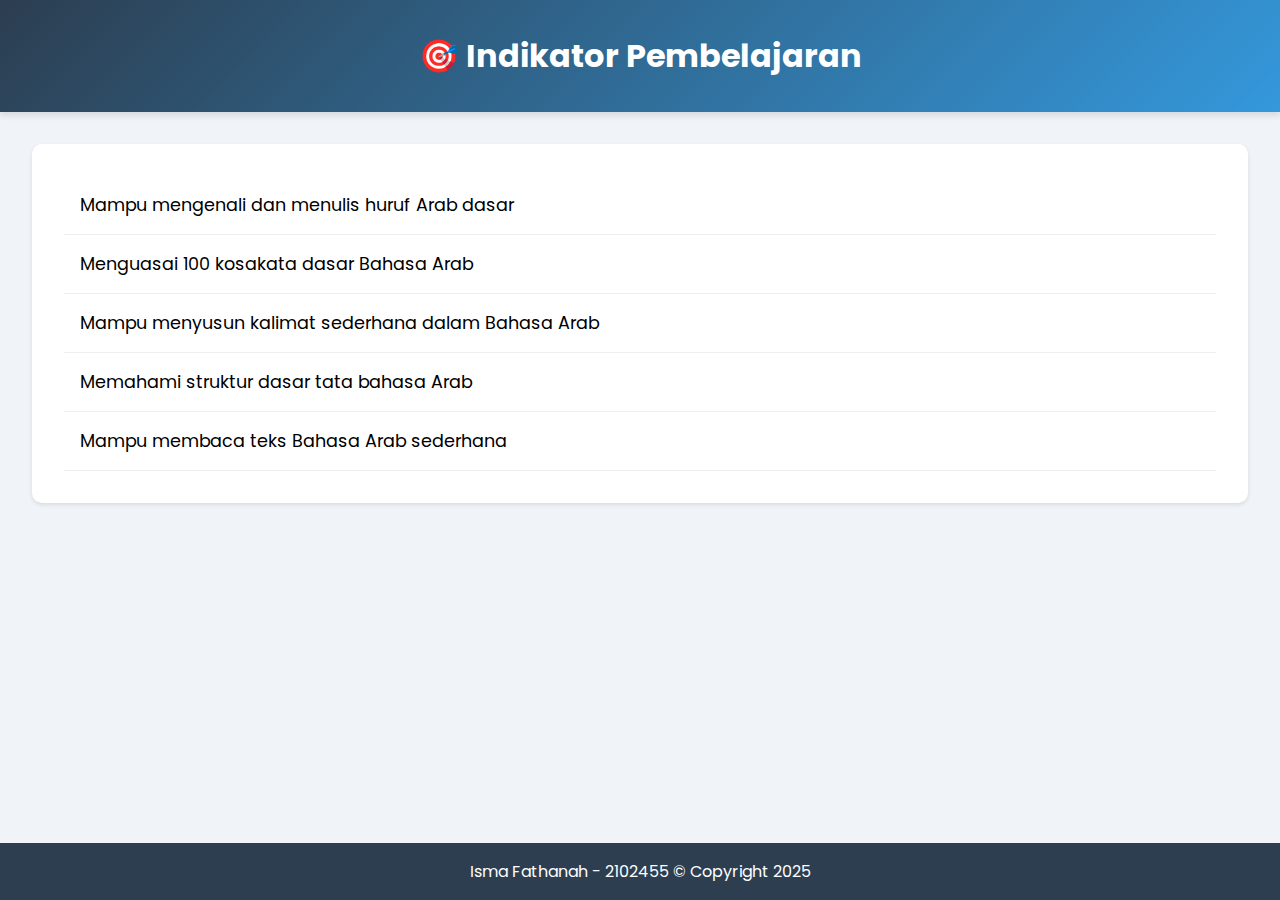
<file: pages/indikator.html>
<!DOCTYPE html>
<html lang="id">
<head>
    <meta charset="UTF-8">
    <meta name="viewport" content="width=device-width, initial-scale=1.0">
    <title>Indikator Pembelajaran</title>
    <link rel="stylesheet" href="../style/style.css">
    <link href="https://fonts.googleapis.com/css2?family=Poppins:wght@400;600&display=swap" rel="stylesheet">
</head>
<body>
    <header>
        <h1>🎯 Indikator Pembelajaran</h1>
    </header>

    <main class="container">
        <section class="indikator">
            <ul>
                <li>Mampu mengenali dan menulis huruf Arab dasar</li>
                <li>Menguasai 100 kosakata dasar Bahasa Arab</li>
                <li>Mampu menyusun kalimat sederhana dalam Bahasa Arab</li>
                <li>Memahami struktur dasar tata bahasa Arab</li>
                <li>Mampu membaca teks Bahasa Arab sederhana</li>
            </ul>
        </section>
    </main>

    <footer>
        <p>Isma Fathanah - 2102455 © Copyright 2025</p>
    </footer>
</body>
</html>
</file>
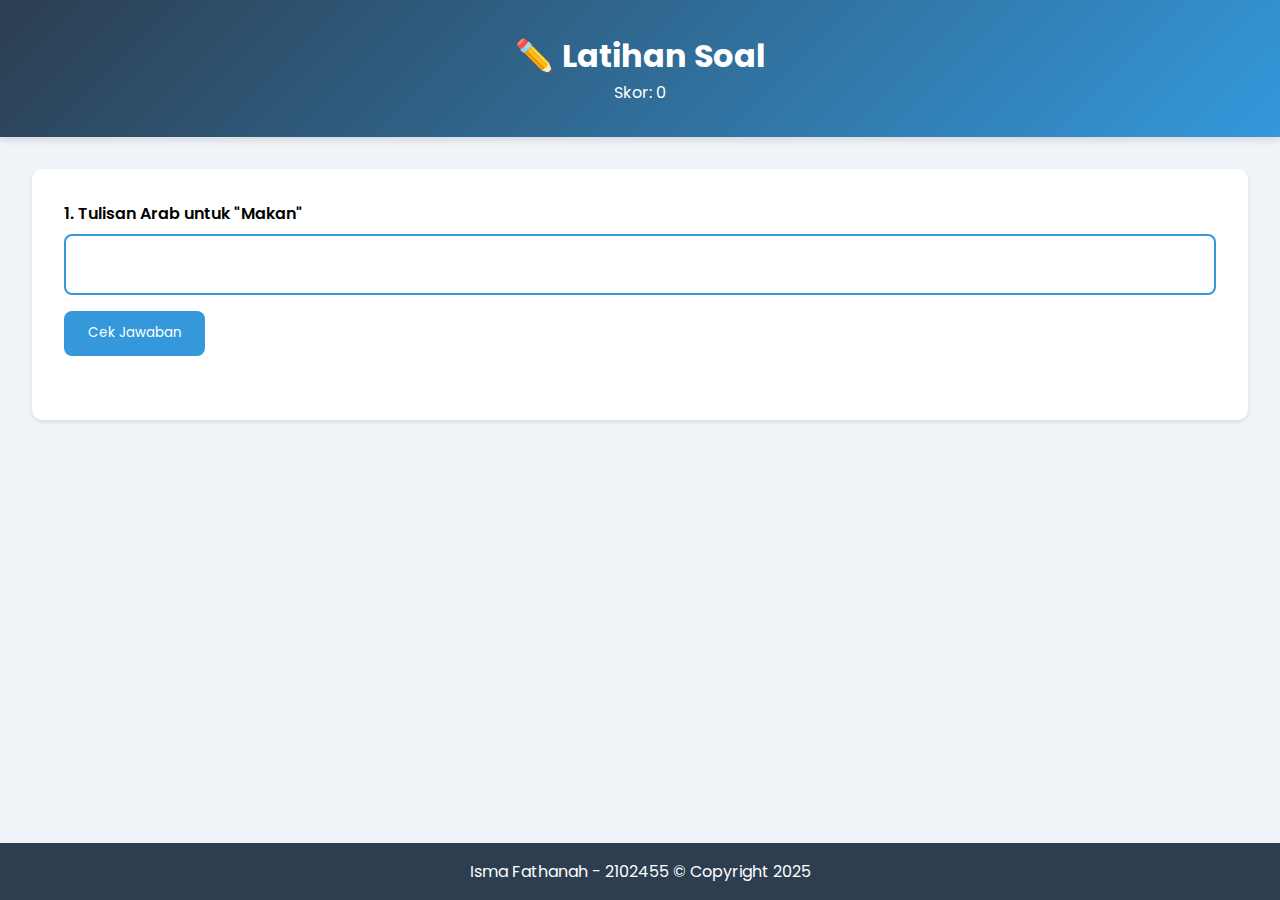
<file: pages/latihan1.html>
<!DOCTYPE html>
<html lang="id">
<head>
    <meta charset="UTF-8">
    <meta name="viewport" content="width=device-width, initial-scale=1.0">
    <title>Latihan Bahasa Arab</title>
    <link rel="stylesheet" href="../style/style.css">
    <link href="https://fonts.googleapis.com/css2?family=Poppins:wght@400;600&display=swap" rel="stylesheet">
    <link href="https://fonts.googleapis.com/css2?family=Amiri&display=swap" rel="stylesheet">
</head>
<body>
    <header>
        <h1>✏️ Latihan Soal</h1>
        <div id="skor">Skor: 0</div>
    </header>

    <main class="container">
        <form id="latihanForm" class="soal-container">
            <!-- Soal akan di-generate oleh JavaScript -->
        </form>
    </main>

    <footer>
        <p>Isma Fathanah - 2102455 © Copyright 2025</p>
    </footer>

    <script>
        const semuaSoalData = [
            { soal: 'Tulisan Arab untuk "Buku"', jawaban: "كِتَاب" },
            { soal: 'Tulisan Arab untuk "Pensil"', jawaban: "قَلَم" },
            { soal: 'Tulisan Arab untuk "Rumah"', jawaban: "بَيْت" },
            { soal: 'Tulisan Arab untuk "Makan"', jawaban: "يَأْكُل" },
            { soal: 'Tulisan Arab untuk "Guru"', jawaban: "مُعَلِّم" },
            { soal: 'Tulisan Arab untuk "Sekolah"', jawaban: "مَدْرَسَة" },
            { soal: 'Tulisan Arab untuk "Minum"', jawaban: "يَشْرَب" },
            { soal: 'Tulisan Arab untuk "Kursi"', jawaban: "كُرْسِيّ" },
            { soal: 'Tulisan Arab untuk "Air"', jawaban: "مَاء" },
            { soal: 'Tulisan Arab untuk "Anak"', jawaban: "طِفْل" },
            { soal: 'Terjemahkan: "Ibu pergi ke pasar"', jawaban: "الْأُمُّ تَذْهَبُ إِلَى السُّوقِ" },
            { soal: 'Terjemahkan: "Ayah minum air"', jawaban: "الأَبُ يَشْرَبُ المَاءَ" },
            { soal: 'Terjemahkan: "Guru menulis di papan tulis"', jawaban: "المُعَلِّمُ يَكْتُبُ عَلَى السَّبُّورَةِ" }
        ];

        // Acak soal dan pilih 10
        const soalAcak = shuffleArray([...semuaSoalData]).slice(0, 10);
        let soalAktif = 0;
        let skor = 0;

        // Generate soal
        const form = document.getElementById('latihanForm');
        soalAcak.forEach((soal, index) => {
            const divSoal = document.createElement('div');
            divSoal.className = `soal ${index === 0 ? 'aktif' : ''}`;
            divSoal.innerHTML = `
                <label>${index + 1}. ${soal.soal}</label>
                <input type="text" required dir="rtl" ${soal.soal.includes('Terjemahkan') ? 'style="height:50px"' : ''}>
                <button type="button" class="cek-jawaban">Cek Jawaban</button>
            `;
            form.appendChild(divSoal);
        });

        // Fungsi pengacakan
        function shuffleArray(array) {
            for (let i = array.length - 1; i > 0; i--) {
                const j = Math.floor(Math.random() * (i + 1));
                [array[i], array[j]] = [array[j], array[i]];
            }
            return array;
        }

        // Handle jawaban
        document.querySelectorAll('.cek-jawaban').forEach((button, index) => {
            button.addEventListener('click', (e) => {
                const currentSoal = e.target.closest('.soal');
                const input = currentSoal.querySelector('input');
                const nilaiInput = input.value.trim();
                
                // Validasi input kosong
                if (!nilaiInput) {
                    alert('Silakan isi jawaban terlebih dahulu!');
                    return;
                }

                // Nonaktifkan input dan tombol
                input.disabled = true;
                e.target.disabled = true;

                // Cek jawaban
                if (nilaiInput === soalAcak[index].jawaban) {
                    input.style.setProperty('border', '2px solid #2ecc71', 'important');
                    input.style.setProperty('background-color', '#e8f5e9', 'important');
                    skor += 10;
                    document.getElementById('skor').textContent = `Skor: ${skor}`;
                    new Audio('../assets/true.mp3').play();
                } else {
                    input.style.setProperty('border', '2px solid #e74c3c', 'important');
                    input.style.setProperty('background-color', '#ffebee', 'important');
                    new Audio('../assets/false.mp3').play();
                }

                // Update status soal aktif
                // Tambahkan delay 300ms sebelum pindah soal
        setTimeout(() => {
            void input.offsetWidth; // Reflow
            setTimeout(() => {
            const semuaSoal = document.querySelectorAll('.soal');
            currentSoal.classList.remove('aktif');
            
            let nextIndex = index + 1;
            while(nextIndex < semuaSoal.length && semuaSoal[nextIndex].querySelector('input').disabled) {
                nextIndex++;
            }

            if(nextIndex < semuaSoal.length) {
                semuaSoal[nextIndex].classList.add('aktif');
                window.scrollTo({
                    top: semuaSoal[nextIndex].offsetTop - 100,
                    behavior: 'smooth'
                });
            } else {
                form.classList.add('selesai');
                semuaSoal.forEach(soal => {
                    soal.classList.remove('aktif');
                    soal.style.opacity = 1;
                    soal.style.pointerEvents = 'none';
                });
                
                window.scrollTo({
                    top: 0,
                    behavior: 'smooth'
                });
                
                const resultHTML = `
                    <div class="hasil-akhir">
                        <h2>🏁 Latihan Selesai! 🎉</h2>
                        <h3>Skor Akhir: ${skor}/100</h3>
                        <div class="soal-review">
                            ${Array.from(semuaSoal).map((soal, i) => `
                                <div class="review-item">
                                    <div class="soal-text">${i + 1}. ${soalAcak[i].soal}</div>
                                    <div class="jawaban-user">Jawaban Anda: ${soal.querySelector('input').value}</div>
                                    <div class="jawaban-benar">Jawaban Benar: ${soalAcak[i].jawaban}</div>
                                </div>
                            `).join('')}
                        </div>
                        <button onclick="window.location.reload()">🔄 Coba Lagi</button>
                    </div>
                `;
                
                form.innerHTML = resultHTML;
            }
        }, 300);
        }, 100) // Delay 300ms untuk melihat perubahan warna, atur disini untuk durasi berubah warna
    });
        });
    </script>
</body>
</html>
</file>
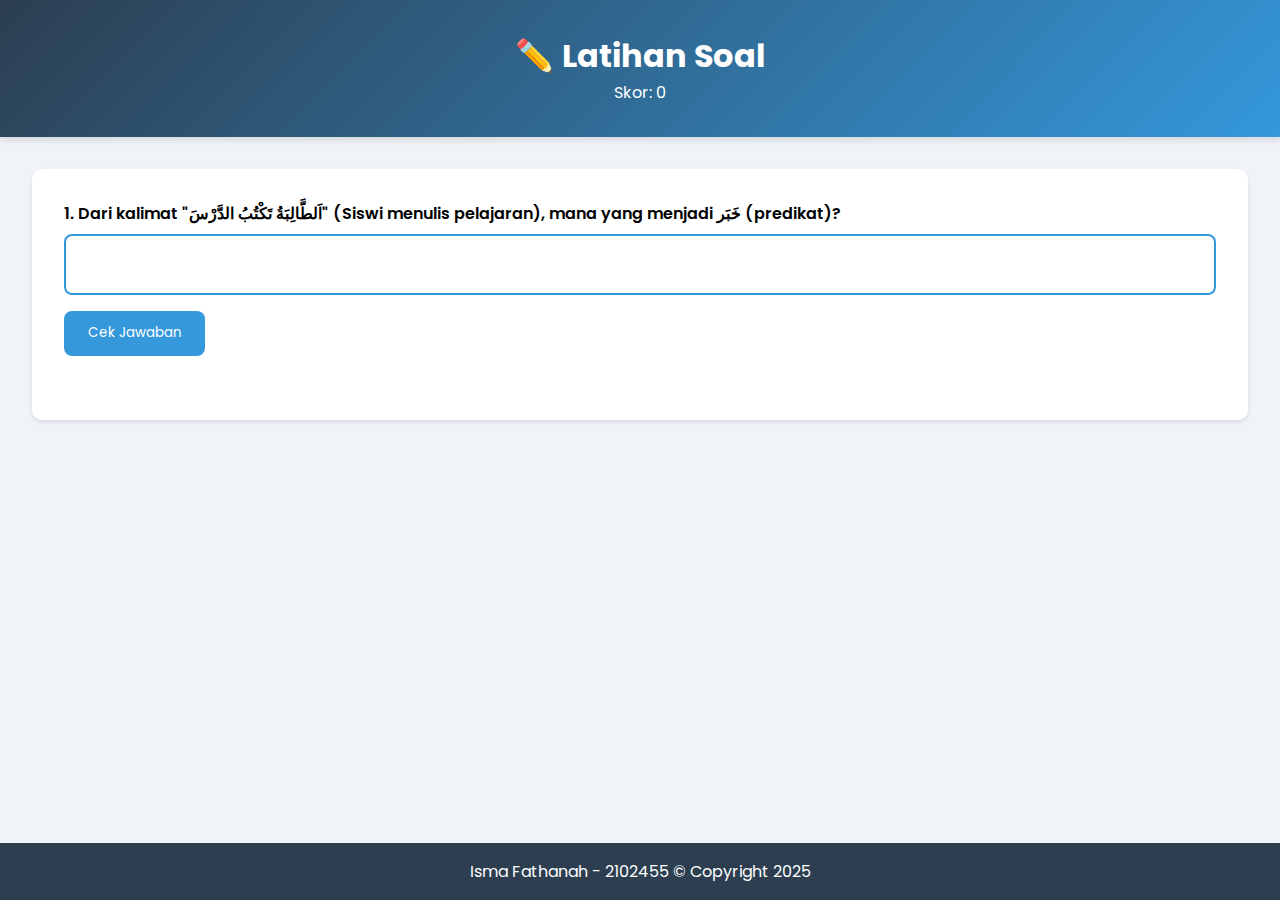
<file: pages/latihan2.html>
<!DOCTYPE html>
<html lang="id">
<head>
    <meta charset="UTF-8">
    <meta name="viewport" content="width=device-width, initial-scale=1.0">
    <title>Latihan Bahasa Arab</title>
    <link rel="stylesheet" href="../style/style.css">
    <link href="https://fonts.googleapis.com/css2?family=Poppins:wght@400;600&display=swap" rel="stylesheet">
    <link href="https://fonts.googleapis.com/css2?family=Amiri&display=swap" rel="stylesheet">
</head>
<body>
    <header>
        <h1>✏️ Latihan Soal</h1>
        <div id="skor">Skor: 0</div>
    </header>

    <main class="container">
        <form id="latihanForm" class="soal-container">
            <!-- Soal akan di-generate oleh JavaScript -->
        </form>
    </main>

    <footer>
        <p>Isma Fathanah - 2102455 © Copyright 2025</p>
    </footer>

    <script>
        const semuaSoalData = [
    // Contoh identifikasi unsur kalimat
    { 
        soal: 'Kalimat: "ذَهَبَ الطَّالِبُ إِلَى المَدْرَسَةِ" (Siswa pergi ke sekolah). Mana yang menjadi فَاعِل (subjek)?',
        jawaban: "الطَّالِبُ" 
    },
    { 
        soal: 'Pada kalimat "يَقْرَأُ الوَلَدُ الكِتَابَ" (Anak laki-laki membaca buku), kata "الكِتَابَ" termasuk kategori apa?',
        jawaban: "مَفْعُول بِه (objek)" 
    },
    
    // Contoh terjemahan + analisis
    { 
        soal: 'Terjemahkan: "Ibu memasak makanan" lalu identifikasi predikatnya',
        jawaban: "تَطْبُخُ (kata kerja memasak)" 
    },
    { 
        soal: 'Dari kalimat "الْمُدَرِّسُ يُشَرِّحُ الدَّرْسَ" (Guru menjelaskan pelajaran), mana yang menjadi مُبْتَدَأ (subjek)?',
        jawaban: "الْمُدَرِّسُ" 
    },
    
    // Contoh analogi dengan bahasa Indonesia
    { 
        soal: 'Dalam kalimat "أَكَلَ زَيْدٌ التُّفَّاحَةَ" (Zaid memakan apel), kata "زَيْدٌ" berperan sebagai...',
        jawaban: "فَاعِل (subjek)" 
    },
    { 
        soal: 'Pada kalimat "يَلْعَبُ الأَطْفَالُ فِي الحَدِيقَةِ" (Anak-anak bermain di taman), mana yang menjadi ظَرْف مَكَان (keterangan tempat)?',
        jawaban: "فِي الحَدِيقَةِ" 
    },
    
    // Contoh format sesuai permintaan user
    { 
        soal: 'Kalimat: "أَنَا آكُلُ الأُرُزَّ" (Saya makan nasi). Kata "أَنَا" termasuk kategori apa?',
        jawaban: "مُبْتَدَأ (subjek)" 
    },
    { 
        soal: 'Dari kalimat "اَلطَّالِبَةُ تَكْتُبُ الدَّرْسَ" (Siswi menulis pelajaran), mana yang menjadi خَبَر (predikat)?',
        jawaban: "تَكْتُبُ" 
    },
    
    // Contoh kombinasi terjemahan + analisis
    { 
        soal: 'Terjemahkan "Ayah membaca koran" ke bahasa Arab lalu identifikasi objeknya',
        jawaban: "يَقْرَأُ الأَبُ الجَرِيدَةَ (الجَرِيدَةَ = objek)" 
    },
    { 
        soal: 'Pada kalimat "يَشْرَبُ الوَلَدُ الحَلِيبَ" (Anak laki-laki minum susu), kata "يَشْرَبُ" termasuk kategori apa?',
        jawaban: "فِعْل (kata kerja/predikat)" 
    }
];

        // Acak soal dan pilih 10
        const soalAcak = shuffleArray([...semuaSoalData]).slice(0, 10);
        let soalAktif = 0;
        let skor = 0;

        // Generate soal
        const form = document.getElementById('latihanForm');
        soalAcak.forEach((soal, index) => {
            const divSoal = document.createElement('div');
            divSoal.className = `soal ${index === 0 ? 'aktif' : ''}`;
            divSoal.innerHTML = `
                <label>${index + 1}. ${soal.soal}</label>
                <input type="text" required dir="rtl" ${soal.soal.includes('Terjemahkan') ? 'style="height:50px"' : ''}>
                <button type="button" class="cek-jawaban">Cek Jawaban</button>
            `;
            form.appendChild(divSoal);
        });

        // Fungsi pengacakan
        function shuffleArray(array) {
            for (let i = array.length - 1; i > 0; i--) {
                const j = Math.floor(Math.random() * (i + 1));
                [array[i], array[j]] = [array[j], array[i]];
            }
            return array;
        }

        // Handle jawaban
        document.querySelectorAll('.cek-jawaban').forEach((button, index) => {
            button.addEventListener('click', (e) => {
                const currentSoal = e.target.closest('.soal');
                const input = currentSoal.querySelector('input');
                const nilaiInput = input.value.trim();
                
                // Validasi input kosong
                if (!nilaiInput) {
                    alert('Silakan isi jawaban terlebih dahulu!');
                    return;
                }

                // Nonaktifkan input dan tombol
                input.disabled = true;
                e.target.disabled = true;

                // Cek jawaban
                if (nilaiInput === soalAcak[index].jawaban) {
                    input.style.setProperty('border', '2px solid #2ecc71', 'important');
                    input.style.setProperty('background-color', '#e8f5e9', 'important');
                    skor += 10;
                    document.getElementById('skor').textContent = `Skor: ${skor}`;
                    new Audio('../assets/true.mp3').play();
                } else {
                    input.style.setProperty('border', '2px solid #e74c3c', 'important');
                    input.style.setProperty('background-color', '#ffebee', 'important');
                    new Audio('../assets/false.mp3').play();
                }

                // Update status soal aktif
                // Tambahkan delay 300ms sebelum pindah soal
        setTimeout(() => {
            void input.offsetWidth; // Reflow
            setTimeout(() => {
            const semuaSoal = document.querySelectorAll('.soal');
            currentSoal.classList.remove('aktif');
            
            let nextIndex = index + 1;
            while(nextIndex < semuaSoal.length && semuaSoal[nextIndex].querySelector('input').disabled) {
                nextIndex++;
            }

            if(nextIndex < semuaSoal.length) {
                semuaSoal[nextIndex].classList.add('aktif');
                window.scrollTo({
                    top: semuaSoal[nextIndex].offsetTop - 100,
                    behavior: 'smooth'
                });
            } else {
                form.classList.add('selesai');
                semuaSoal.forEach(soal => {
                    soal.classList.remove('aktif');
                    soal.style.opacity = 1;
                    soal.style.pointerEvents = 'none';
                });
                
                window.scrollTo({
                    top: 0,
                    behavior: 'smooth'
                });
                
                const resultHTML = `
                    <div class="hasil-akhir">
                        <h2>🏁 Latihan Selesai! 🎉</h2>
                        <h3>Skor Akhir: ${skor}/100</h3>
                        <div class="soal-review">
                            ${Array.from(semuaSoal).map((soal, i) => `
                                <div class="review-item">
                                    <div class="soal-text">${i + 1}. ${soalAcak[i].soal}</div>
                                    <div class="jawaban-user">Jawaban Anda: ${soal.querySelector('input').value}</div>
                                    <div class="jawaban-benar">Jawaban Benar: ${soalAcak[i].jawaban}</div>
                                </div>
                            `).join('')}
                        </div>
                        <button onclick="window.location.reload()">🔄 Coba Lagi</button>
                    </div>
                `;
                
                form.innerHTML = resultHTML;
            }
        }, 300);
        }, 100) // Delay 300ms untuk melihat perubahan warna, atur disini untuk durasi berubah warna
    });
        });
    </script>
</body>
</html>
</file>
<file: style.css>
* {
    margin: 0;
    padding: 0;
    box-sizing: border-box;
    font-family: 'Poppins', sans-serif;
}

body {
    background-color: #f0f4f8;
    min-height: 100vh;
    display: flex;
    flex-direction: column;
}

header {
    background: linear-gradient(135deg, #2c3e50, #3498db);
    color: white;
    text-align: center;
    padding: 2rem;
    box-shadow: 0 4px 6px rgba(0,0,0,0.1);
}

.container {
    padding: 2rem;
    flex: 1;
}

.menu-grid {
    display: grid;
    grid-template-columns: repeat(auto-fit, minmax(250px, 1fr));
    gap: 2rem;
    justify-content: center;
}

.menu-card {
    background: white;
    border-radius: 15px;
    padding: 2rem;
    text-align: center;
    text-decoration: none;
    color: #2c3e50;
    transition: transform 0.3s, box-shadow 0.3s;
    box-shadow: 0 4px 6px rgba(0,0,0,0.1);
}

.menu-card:hover {
    transform: translateY(-5px);
    box-shadow: 0 8px 15px rgba(0,0,0,0.2);
}

.menu-card img {
    width: 96px;
    height: 96px;
    margin-bottom: 1rem;
}

footer {
    background: #2c3e50;
    color: white;
    text-align: center;
    padding: 1rem;
    margin-top: auto;
}

/* Styling untuk halaman buku */
.kosakata-item {
    background: white;
    padding: 2rem;
    border-radius: 10px;
    box-shadow: 0 2px 4px rgba(0,0,0,0.1);
    margin-bottom: 2rem;
}

.kata {
    display: flex;
    justify-content: space-between;
    padding: 1rem;
    border-bottom: 1px solid #eee;
    font-size: 1.2rem;
}

.kata span[dir="rtl"] {
    font-family: 'Amiri', serif;
    font-size: 1.4rem;
}

.kalimat {
    background: white;
    padding: 2rem;
    border-radius: 10px;
    box-shadow: 0 2px 4px rgba(0,0,0,0.1);
}

/* Styling untuk latihan */
.soal-container {
    background: white;
    padding: 2rem;
    border-radius: 10px;
    box-shadow: 0 2px 4px rgba(0,0,0,0.1);
}

.soal {
    margin-bottom: 2rem;
    display: none;
}

.soal.aktif {
    display: block;
}

.soal label {
    display: block;
    margin-bottom: 0.5rem;
    font-weight: 600;
}

.soal input {
    width: 100%;
    padding: 0.8rem;
    border: 2px solid #3498db !important;
    border-radius: 8px;
    font-size: 1.1rem;
    transition: all 0.3s cubic-bezier(0.4, 0, 0.2, 1) !important;
}

.cek-jawaban {
    background: #3498db;
    color: white;
    border: none;
    padding: 0.8rem 1.5rem;
    border-radius: 8px;
    margin-top: 1rem;
    cursor: pointer;
    transition: background 0.3s;
}

.cek-jawaban:hover {
    background: #2980b9;
}

input {
    border: 2px solid #ddd; /* Border dasar */
    border-radius: 4px;
    padding: 8px;
    width: 100%;
    font-family: 'Amiri', sans-serif;
    font-size: 1.2em;
    transition: all 0.3s ease; /* Animasi perubahan warna */
}

/* Hasil akhir */
.hasil-akhir {
    padding: 2rem;
    background: #fff;
    border-radius: 10px;
    box-shadow: 0 4px 6px rgba(0,0,0,0.1);
}

.hasil-akhir h2 {
    color: #2c3e50;
    margin-bottom: 1rem;
}

.hasil-akhir h3 {
    color: #3498db;
    margin-bottom: 2rem;
}

.soal-review {
    margin: 2rem 0;
    border-top: 2px solid #eee;
    padding-top: 2rem;
}

.review-item {
    margin-bottom: 2rem;
    padding: 1.5rem;
    border-radius: 8px;
    background: #f8f9fa;
}

.soal-text {
    font-weight: 600;
    margin-bottom: 0.5rem;
}

.jawaban-user {
    color: #e74c3c;
    margin: 0.5rem 0;
    font-family: 'Amiri', serif;
    font-size: 1.2rem;
}

.jawaban-benar {
    color: #2ecc71;
    font-family: 'Amiri', serif;
    font-size: 1.2rem;
    font-weight: normal;
}

button {
    background: #3498db;
    color: white;
    padding: 1rem 2rem;
    border: none;
    border-radius: 8px;
    cursor: pointer;
    transition: all 0.3s;
}

button:hover {
    background: #2980b9;
    transform: translateY(-2px);
}

/* Styling untuk indikator */
.indikator ul {
    list-style-type: none;
    background: white;
    padding: 2rem;
    border-radius: 10px;
    box-shadow: 0 2px 4px rgba(0,0,0,0.1);
}

.indikator li {
    padding: 1rem;
    border-bottom: 1px solid #eee;
    font-size: 1.1rem;
}

.video-pembelajaran {
    margin: 2rem 0;
    padding: 2rem;
    background: white;
    border-radius: 10px;
    box-shadow: 0 2px 4px rgba(0,0,0,0.1);
}

.video-pembelajaran h2 {
    color: #2c3e50;
    margin-bottom: 1.5rem;
    font-size: 1.5rem;
}

.video-grid {
    display: grid;
    grid-template-columns: repeat(auto-fit, minmax(300px, 1fr));
    gap: 1.5rem;
}

.video-wrapper {
    position: relative;
    padding-bottom: 56.25%; /* 16:9 aspect ratio */
    height: 0;
    overflow: hidden;
    border-radius: 8px;
    background: #000;
}

.video-wrapper iframe {
    position: absolute;
    top: 0;
    left: 0;
    width: 100%;
    height: 100%;
    border: none;
}


/* Responsive untuk mobile */
@media (max-width: 768px) {
    .menu-grid {
        grid-template-columns: 1fr;
    }
    
    .container {
        padding: 1rem;
    }
    
    .kata {
        flex-direction: column;
        gap: 0.5rem;
    }
    .video-pembelajaran {
        padding: 1rem;
        margin: 1rem 0;
    }
    
    .video-grid {
        grid-template-columns: 1fr;
    }
}
</file>
<file: style/style.css>
* {
    margin: 0;
    padding: 0;
    box-sizing: border-box;
    font-family: 'Poppins', sans-serif;
}

body {
    background-color: #f0f4f8;
    min-height: 100vh;
    display: flex;
    flex-direction: column;
}

header {
    background: linear-gradient(135deg, #2c3e50, #3498db);
    color: white;
    text-align: center;
    padding: 2rem;
    box-shadow: 0 4px 6px rgba(0,0,0,0.1);
}

.container {
    padding: 2rem;
    flex: 1;
}

.menu-grid {
    display: grid;
    grid-template-columns: repeat(auto-fit, minmax(250px, 1fr));
    gap: 2rem;
    justify-content: center;
}

.menu-card {
    background: white;
    border-radius: 15px;
    padding: 2rem;
    text-align: center;
    text-decoration: none;
    color: #2c3e50;
    transition: transform 0.3s, box-shadow 0.3s;
    box-shadow: 0 4px 6px rgba(0,0,0,0.1);
}

.menu-card:hover {
    transform: translateY(-5px);
    box-shadow: 0 8px 15px rgba(0,0,0,0.2);
}

.menu-card img {
    width: 96px;
    height: 96px;
    margin-bottom: 1rem;
}

footer {
    background: #2c3e50;
    color: white;
    text-align: center;
    padding: 1rem;
    margin-top: auto;
}

/* Styling untuk halaman buku */
.kosakata-item {
    background: white;
    padding: 2rem;
    border-radius: 10px;
    box-shadow: 0 2px 4px rgba(0,0,0,0.1);
    margin-bottom: 2rem;
}

.kata {
    display: flex;
    justify-content: space-between;
    padding: 1rem;
    border-bottom: 1px solid #eee;
    font-size: 1.2rem;
}

.kata span[dir="rtl"] {
    font-family: 'Amiri', serif;
    font-size: 1.4rem;
}

.kalimat {
    background: white;
    padding: 2rem;
    border-radius: 10px;
    box-shadow: 0 2px 4px rgba(0,0,0,0.1);
}

/* Styling untuk latihan */
.soal-container {
    background: white;
    padding: 2rem;
    border-radius: 10px;
    box-shadow: 0 2px 4px rgba(0,0,0,0.1);
}

.soal {
    margin-bottom: 2rem;
    display: none;
}

.soal.aktif {
    display: block;
}

.soal label {
    display: block;
    margin-bottom: 0.5rem;
    font-weight: 600;
}

.soal input {
    width: 100%;
    padding: 0.8rem;
    border: 2px solid #3498db !important;
    border-radius: 8px;
    font-size: 1.1rem;
    transition: all 0.3s cubic-bezier(0.4, 0, 0.2, 1) !important;
}

.cek-jawaban {
    background: #3498db;
    color: white;
    border: none;
    padding: 0.8rem 1.5rem;
    border-radius: 8px;
    margin-top: 1rem;
    cursor: pointer;
    transition: background 0.3s;
}

.cek-jawaban:hover {
    background: #2980b9;
}

input {
    border: 2px solid #ddd; /* Border dasar */
    border-radius: 4px;
    padding: 8px;
    width: 100%;
    font-family: 'Amiri', sans-serif;
    font-size: 1.2em;
    transition: all 0.3s ease; /* Animasi perubahan warna */
}

/* Hasil akhir */
.hasil-akhir {
    padding: 2rem;
    background: #fff;
    border-radius: 10px;
    box-shadow: 0 4px 6px rgba(0,0,0,0.1);
}

.hasil-akhir h2 {
    color: #2c3e50;
    margin-bottom: 1rem;
}

.hasil-akhir h3 {
    color: #3498db;
    margin-bottom: 2rem;
}

.soal-review {
    margin: 2rem 0;
    border-top: 2px solid #eee;
    padding-top: 2rem;
}

.review-item {
    margin-bottom: 2rem;
    padding: 1.5rem;
    border-radius: 8px;
    background: #f8f9fa;
}

.soal-text {
    font-weight: 600;
    margin-bottom: 0.5rem;
}

.jawaban-user {
    color: #e74c3c;
    margin: 0.5rem 0;
    font-family: 'Amiri', serif;
    font-size: 1.2rem;
}

.jawaban-benar {
    color: #2ecc71;
    font-family: 'Amiri', serif;
    font-size: 1.2rem;
    font-weight: normal;
}

button {
    background: #3498db;
    color: white;
    padding: 1rem 2rem;
    border: none;
    border-radius: 8px;
    cursor: pointer;
    transition: all 0.3s;
}

button:hover {
    background: #2980b9;
    transform: translateY(-2px);
}

/* Styling untuk indikator */
.indikator ul {
    list-style-type: none;
    background: white;
    padding: 2rem;
    border-radius: 10px;
    box-shadow: 0 2px 4px rgba(0,0,0,0.1);
}

.indikator li {
    padding: 1rem;
    border-bottom: 1px solid #eee;
    font-size: 1.1rem;
}

.video-pembelajaran {
    margin: 2rem 0;
    padding: 2rem;
    background: white;
    border-radius: 10px;
    box-shadow: 0 2px 4px rgba(0,0,0,0.1);
}

.video-pembelajaran h2 {
    color: #2c3e50;
    margin-bottom: 1.5rem;
    font-size: 1.5rem;
}

.video-grid {
    display: grid;
    grid-template-columns: repeat(auto-fit, minmax(300px, 1fr));
    gap: 1.5rem;
}

.video-wrapper {
    position: relative;
    padding-bottom: 56.25%; /* 16:9 aspect ratio */
    height: 0;
    overflow: hidden;
    border-radius: 8px;
    background: #000;
}

.video-wrapper iframe {
    position: absolute;
    top: 0;
    left: 0;
    width: 100%;
    height: 100%;
    border: none;
}

/* Tambahan style untuk tombol play */
.play-button {
    background: none;
    border: none;
    cursor: pointer;
    font-size: 1.2em;
    margin-right: 10px;
    color: #2c3e50;
    transition: transform 0.2s;
}

.play-button:hover {
    transform: scale(1.2);
    color: #3498db;
}

.kata, .kalimat .kata {
    display: flex;
    align-items: center;
    margin: 8px 0;
}


/* Responsive untuk mobile */
@media (max-width: 768px) {
    .menu-grid {
        grid-template-columns: 1fr;
    }
    
    .container {
        padding: 1rem;
    }
    
    .kata {
        flex-direction: column;
        gap: 0.5rem;
    }
    .video-pembelajaran {
        padding: 1rem;
        margin: 1rem 0;
    }
    
    .video-grid {
        grid-template-columns: 1fr;
    }
}
</file>
